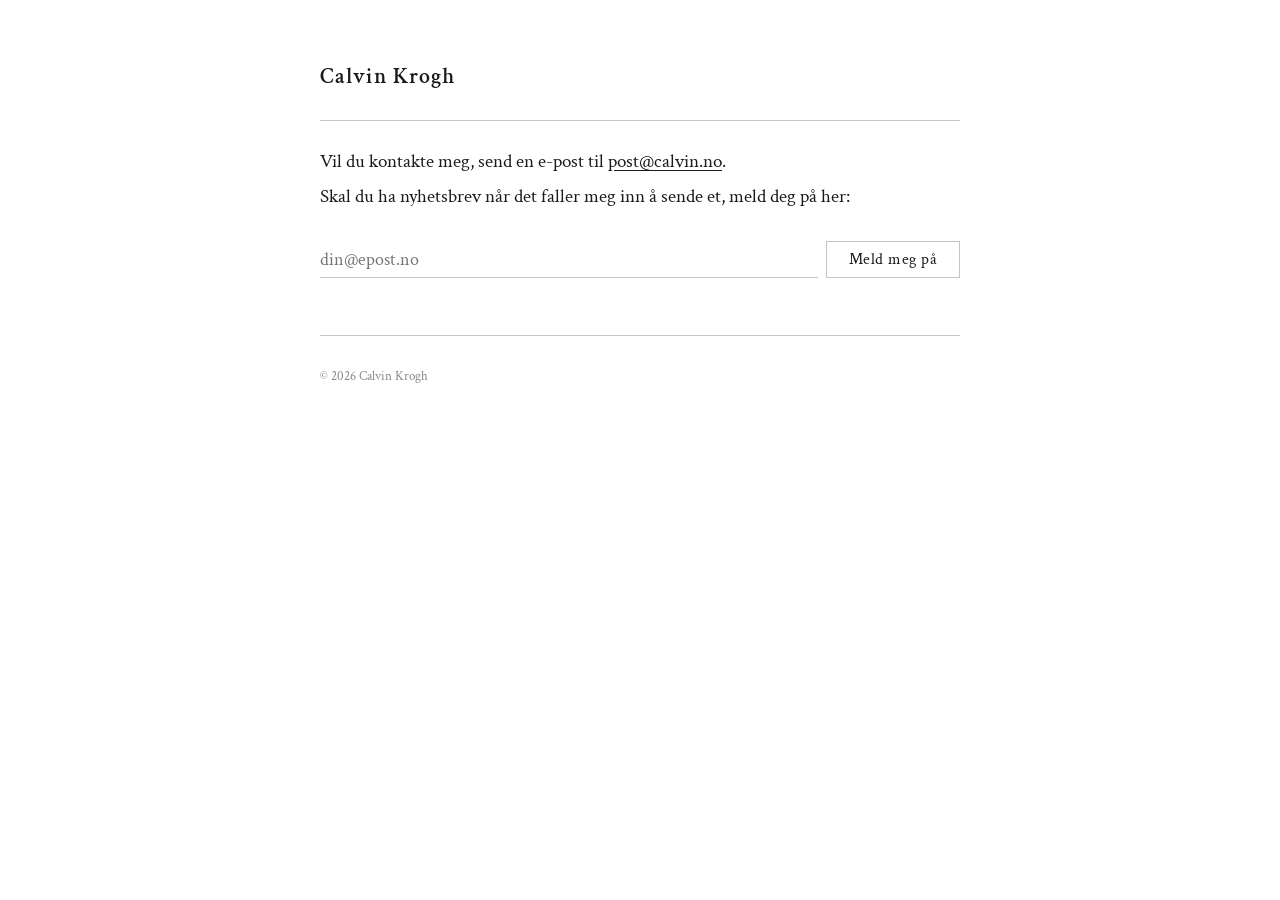
<file: index.html>
<!DOCTYPE html>
<html lang="no">
<head>
  <meta charset="UTF-8">
  <meta name="viewport" content="width=device-width, initial-scale=1.0">
  <title>Calvin Krogh</title>
  <meta name="description" content="Min nettside. Kontakt meg eller meld deg på nyhetsbrev.">
  <link rel="stylesheet" href="style.css">
  <link rel="icon" href="favicon.ico" sizes="any">
  <link rel="icon" href="favicon.svg" type="image/svg+xml">
  <link rel="apple-touch-icon" href="apple-touch-icon.png">
  <link rel="manifest" href="site.webmanifest">
</head>
<body>
  <div class="wrap">

    <header>
      <a href="/" class="site-name">Calvin Krogh</a>
    </header>

    <section>
      <p>Vil du kontakte meg, send en e-post til <a href="mailto:post@calvin.no">post@calvin.no</a>.</p>
    </section>

    <section class="newsletter">
      <p>Skal du ha nyhetsbrev når det faller meg inn å sende et, meld deg på her:</p>
      <form action="https://buttondown.com/api/emails/embed-subscribe/calvinkrogh" method="post">
        <div class="newsletter-row">
          <input type="email" name="email" id="bd-email" placeholder="din@epost.no">
          <button type="submit">Meld meg på</button>
        </div>
      </form>
      <p class="status" id="nl-status"></p>
    </section>

    <footer>
      <p>© <span id="year"></span> Calvin Krogh</p>
    </footer>

  </div>

  <script>
    document.getElementById('year').textContent = new Date().getFullYear();
  </script>

</body>
</html>
</file>
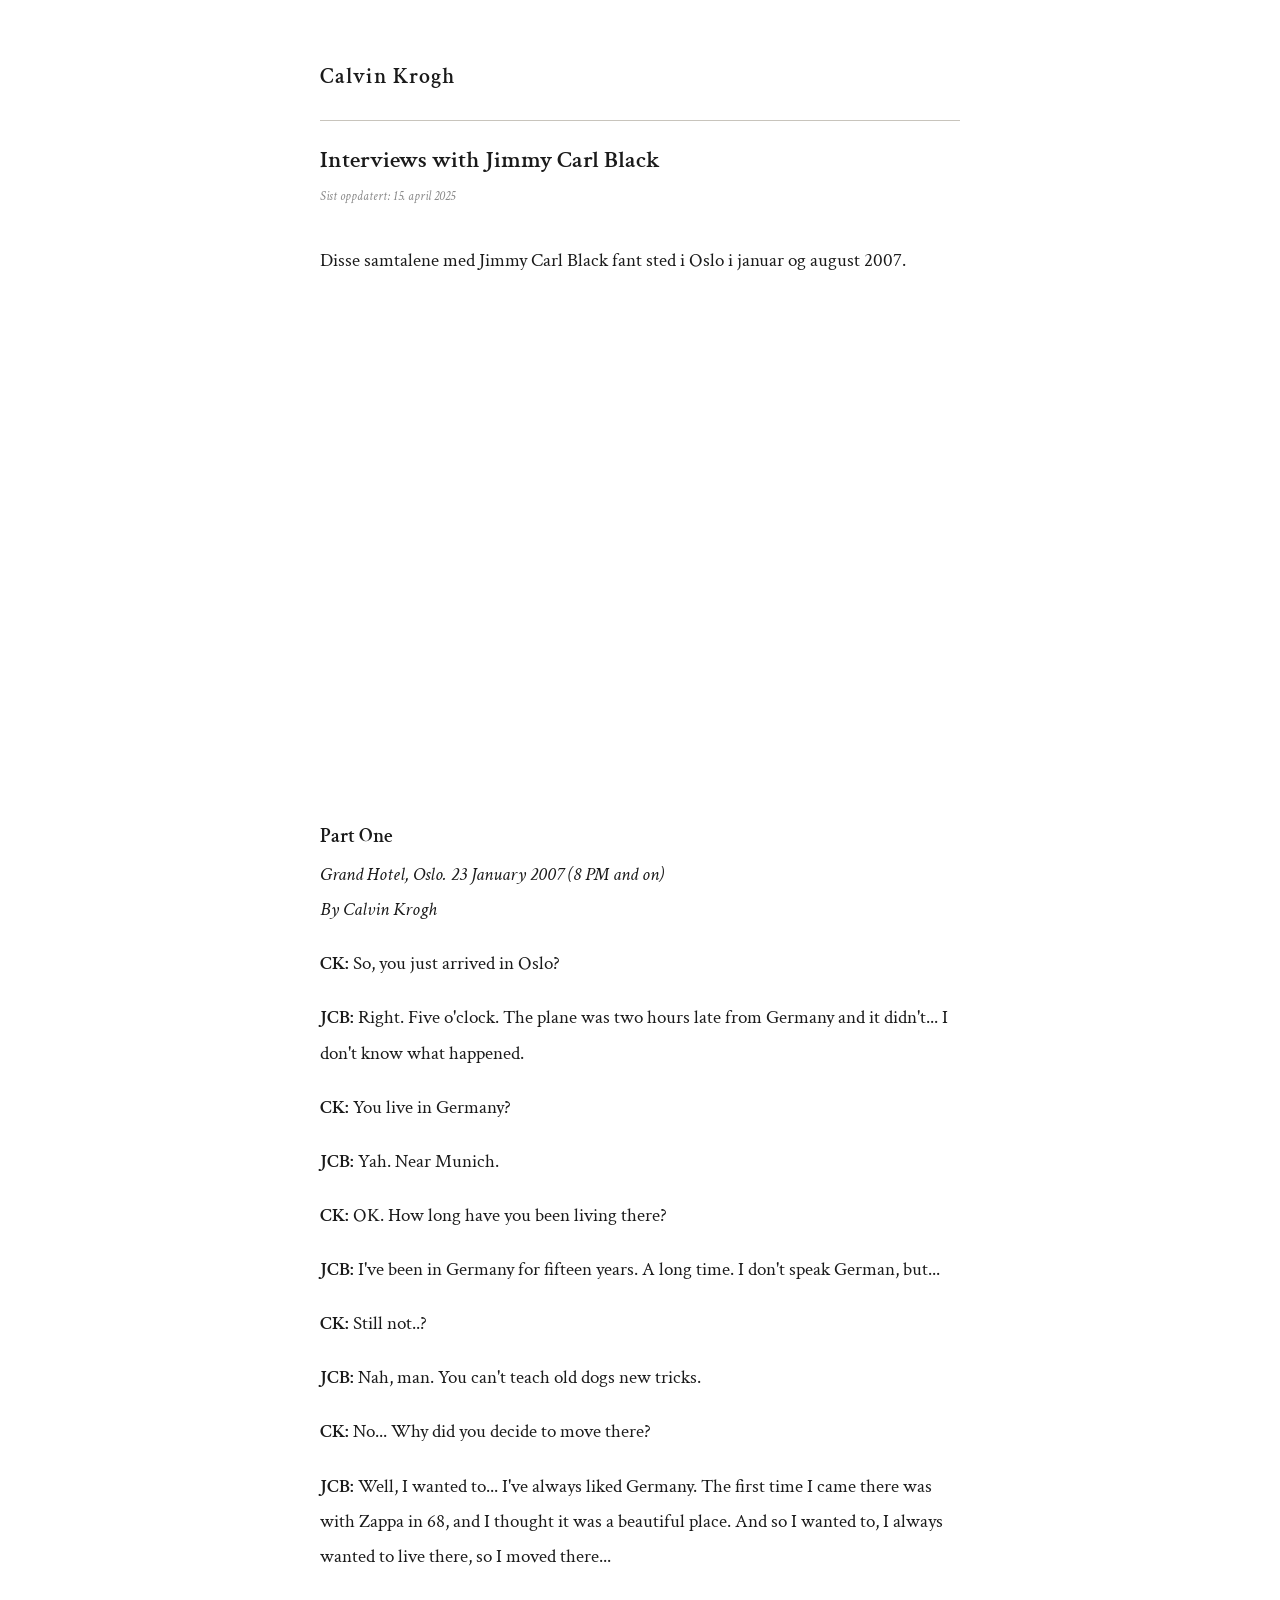
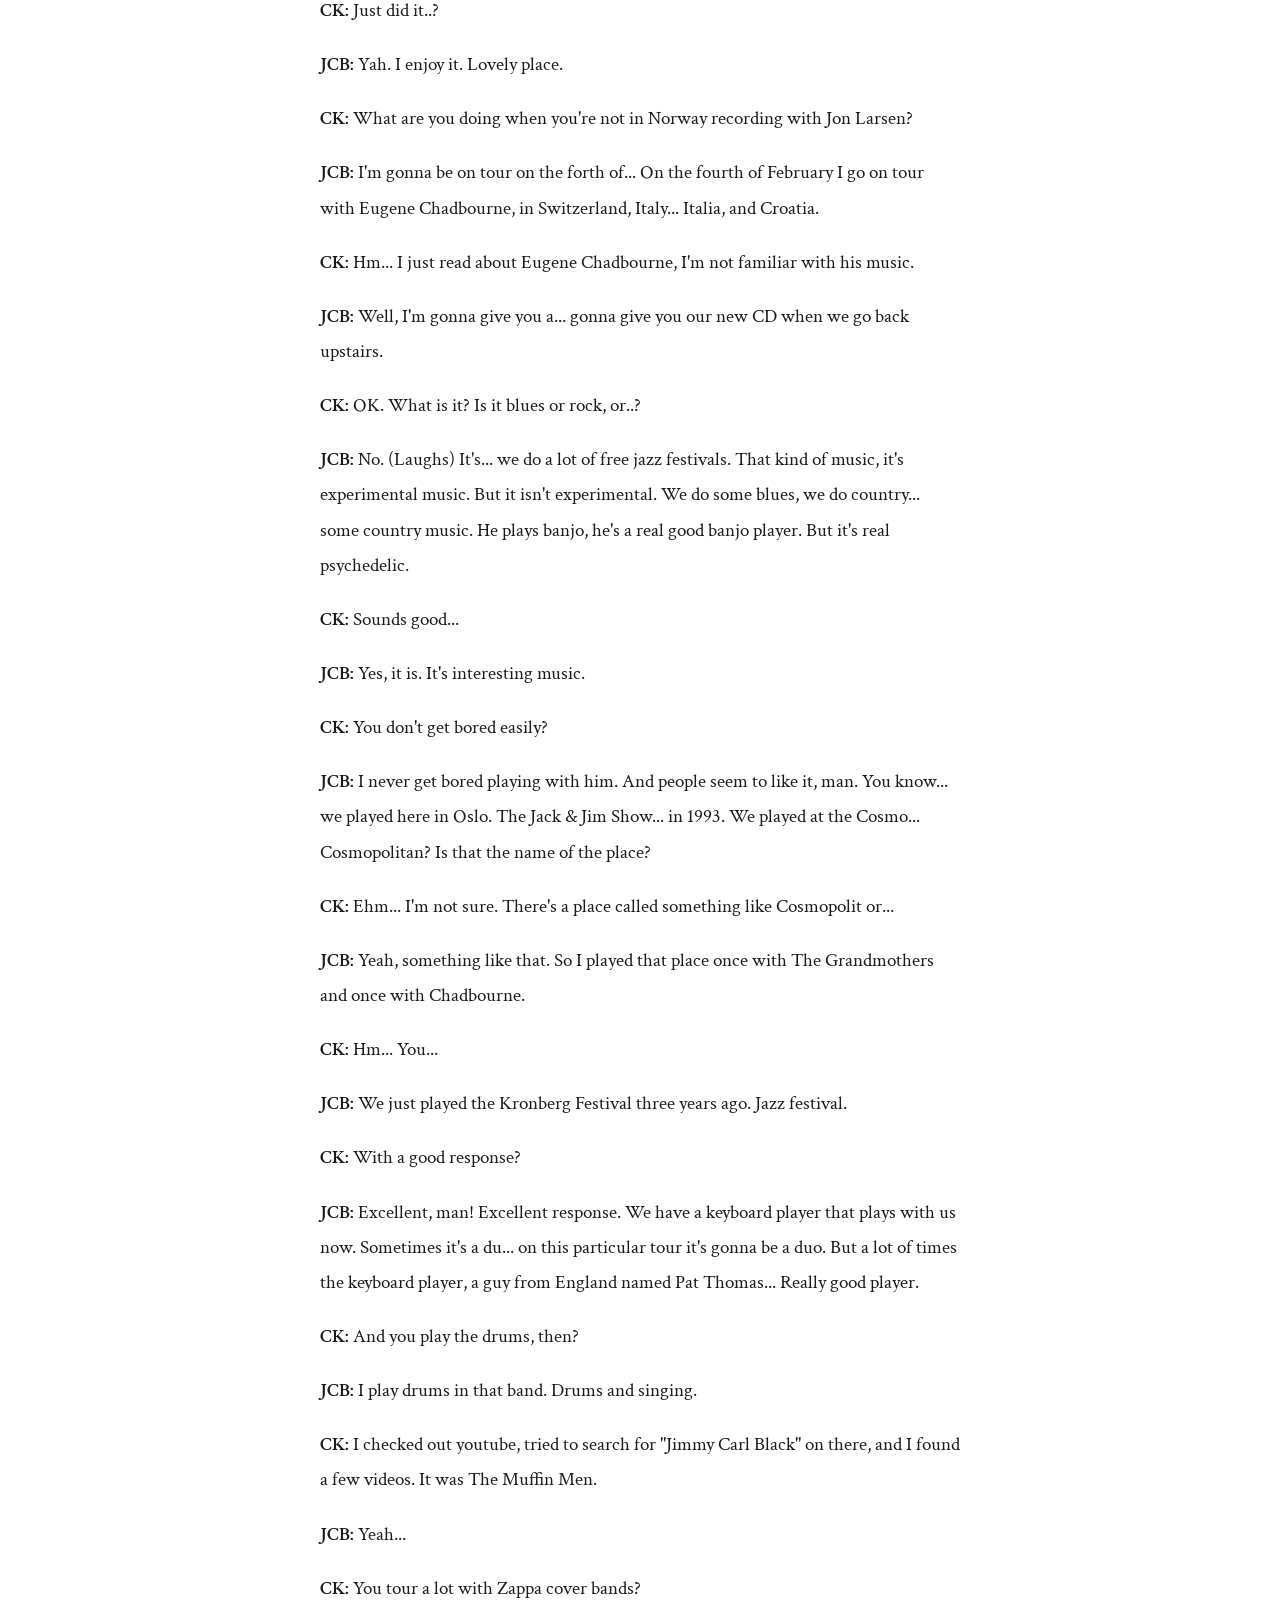
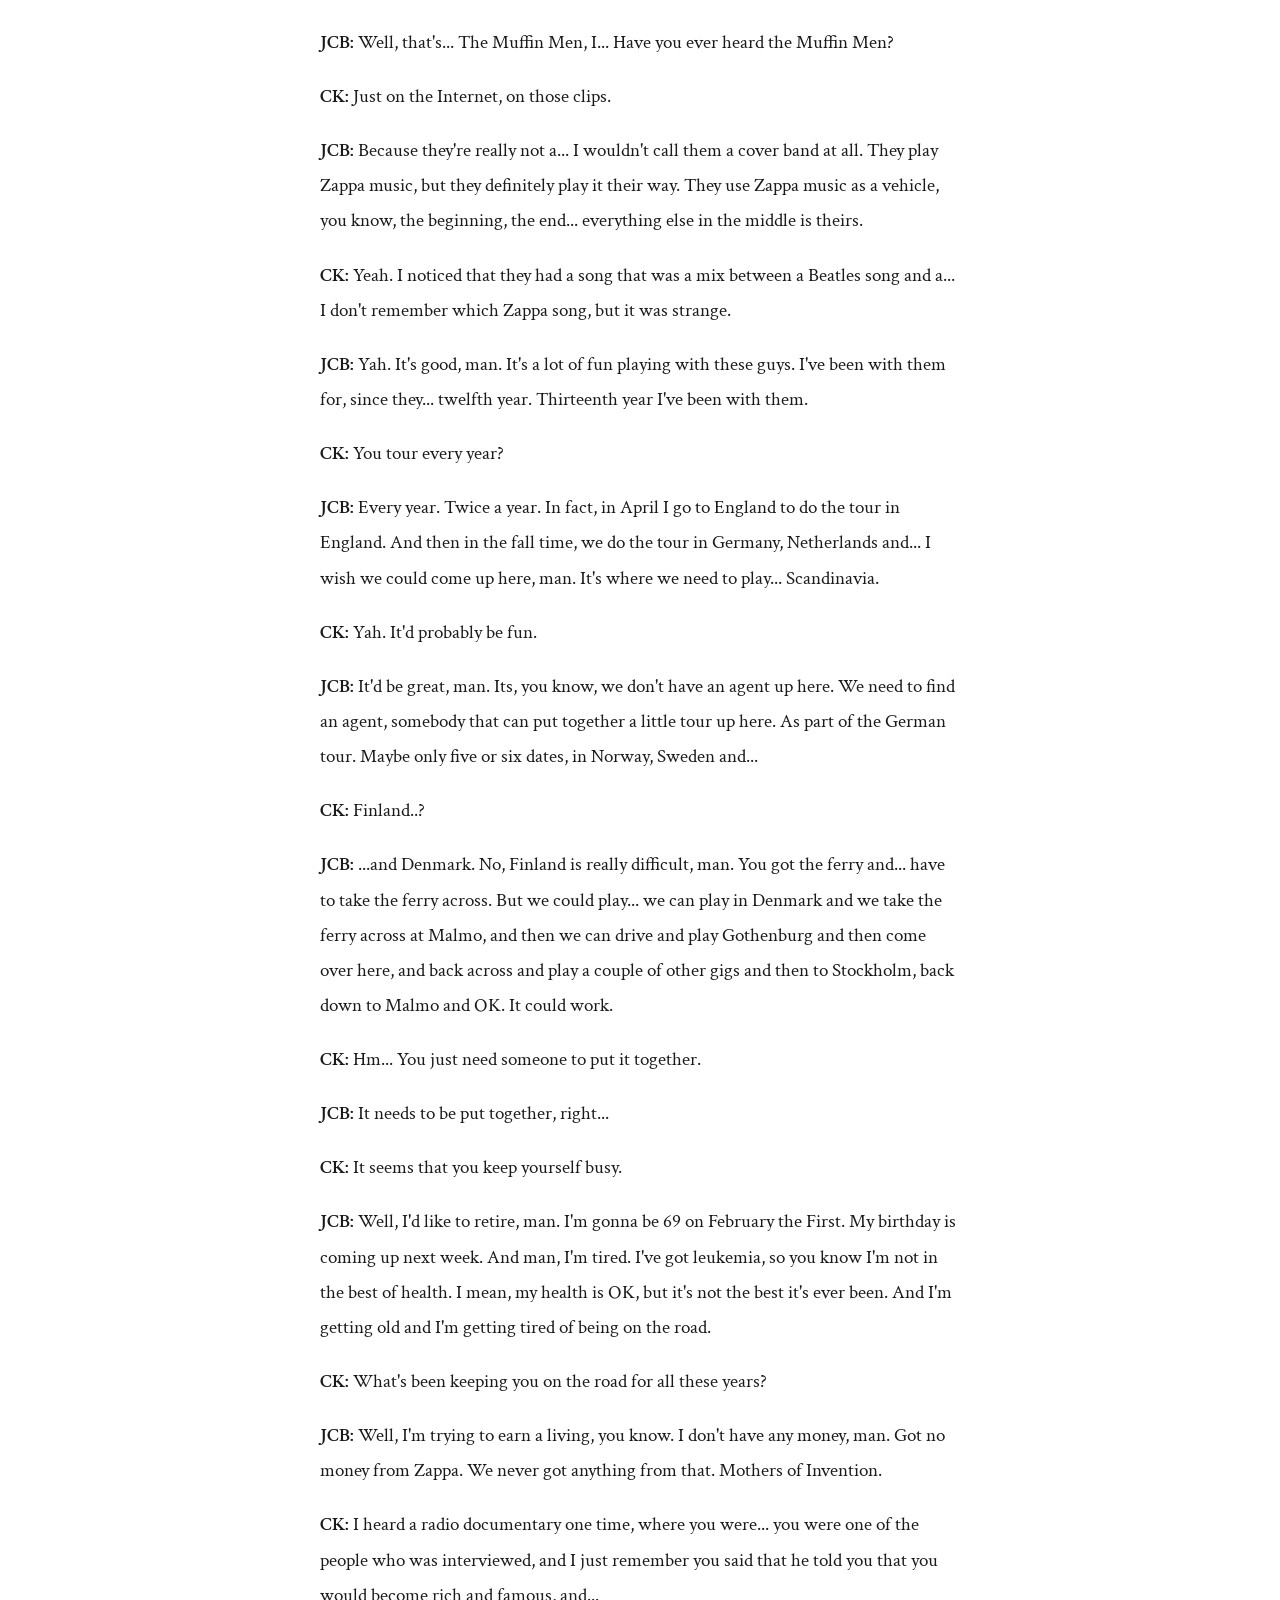
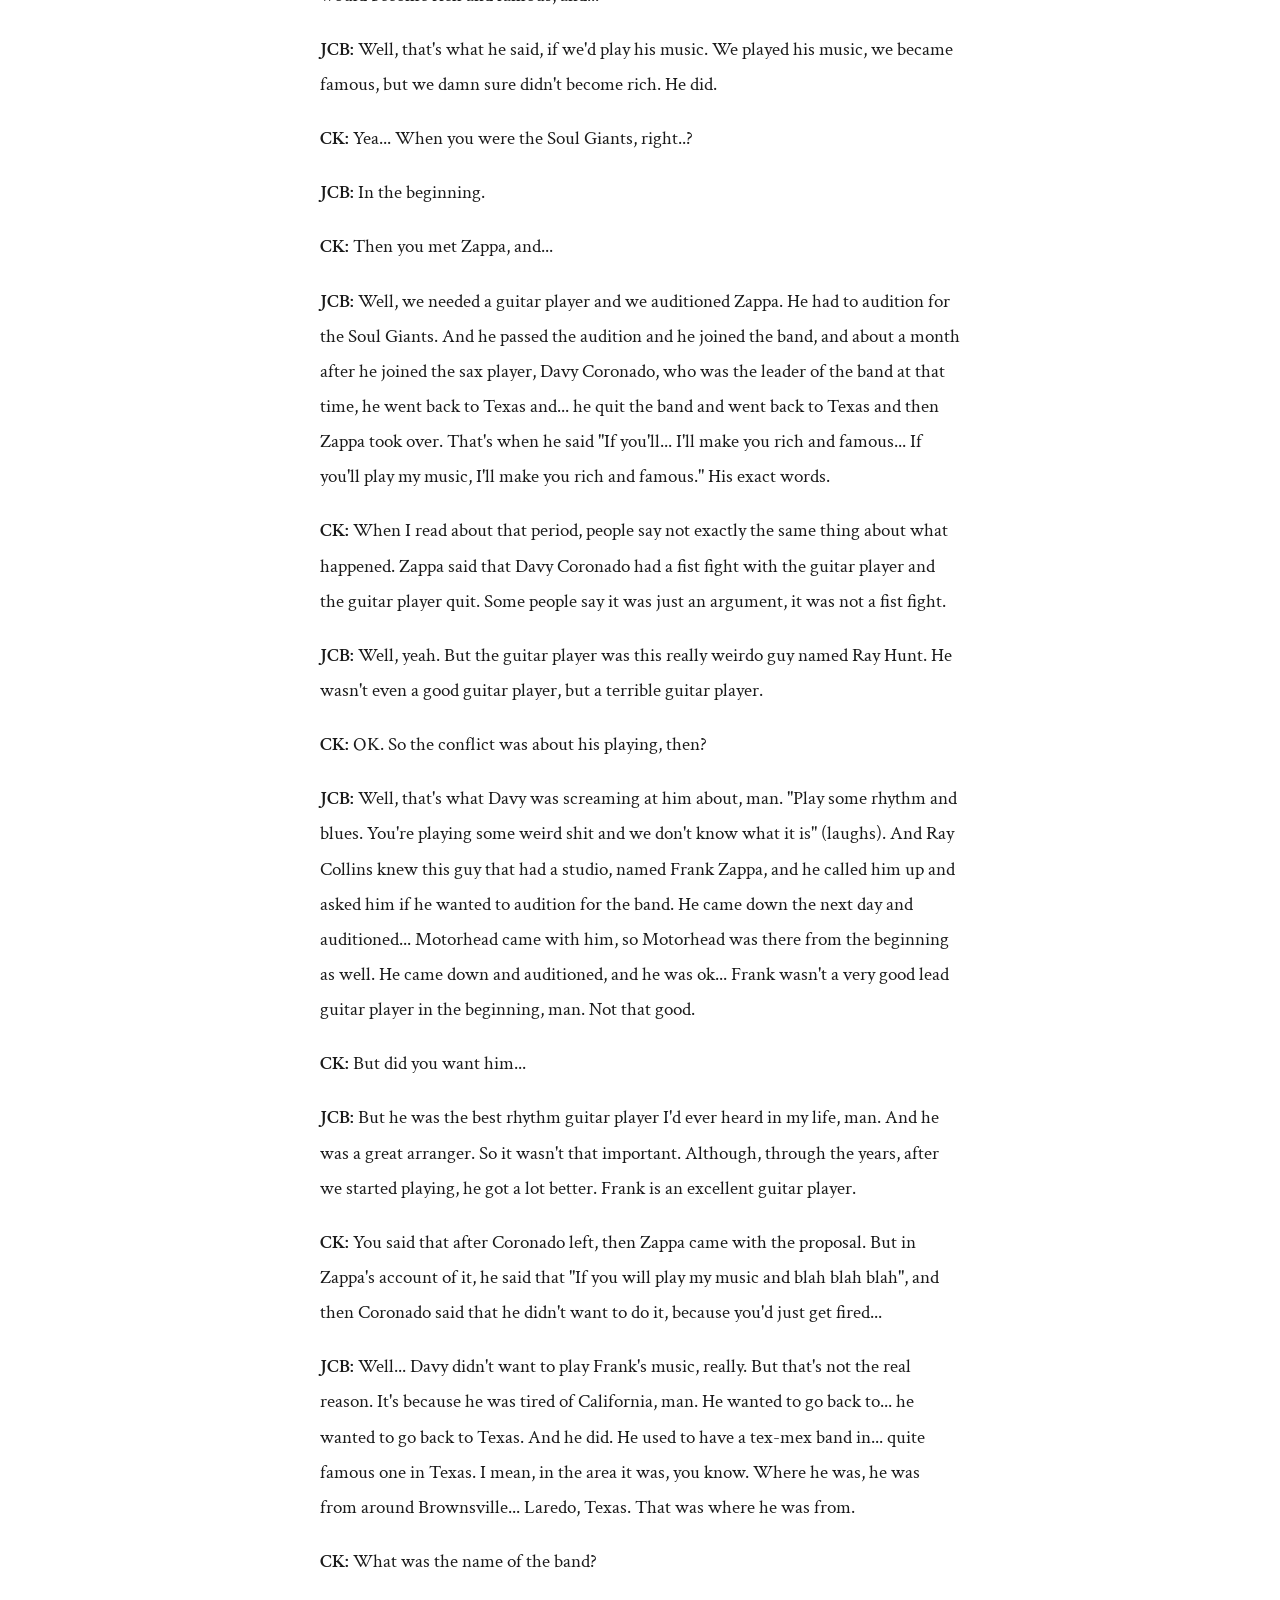
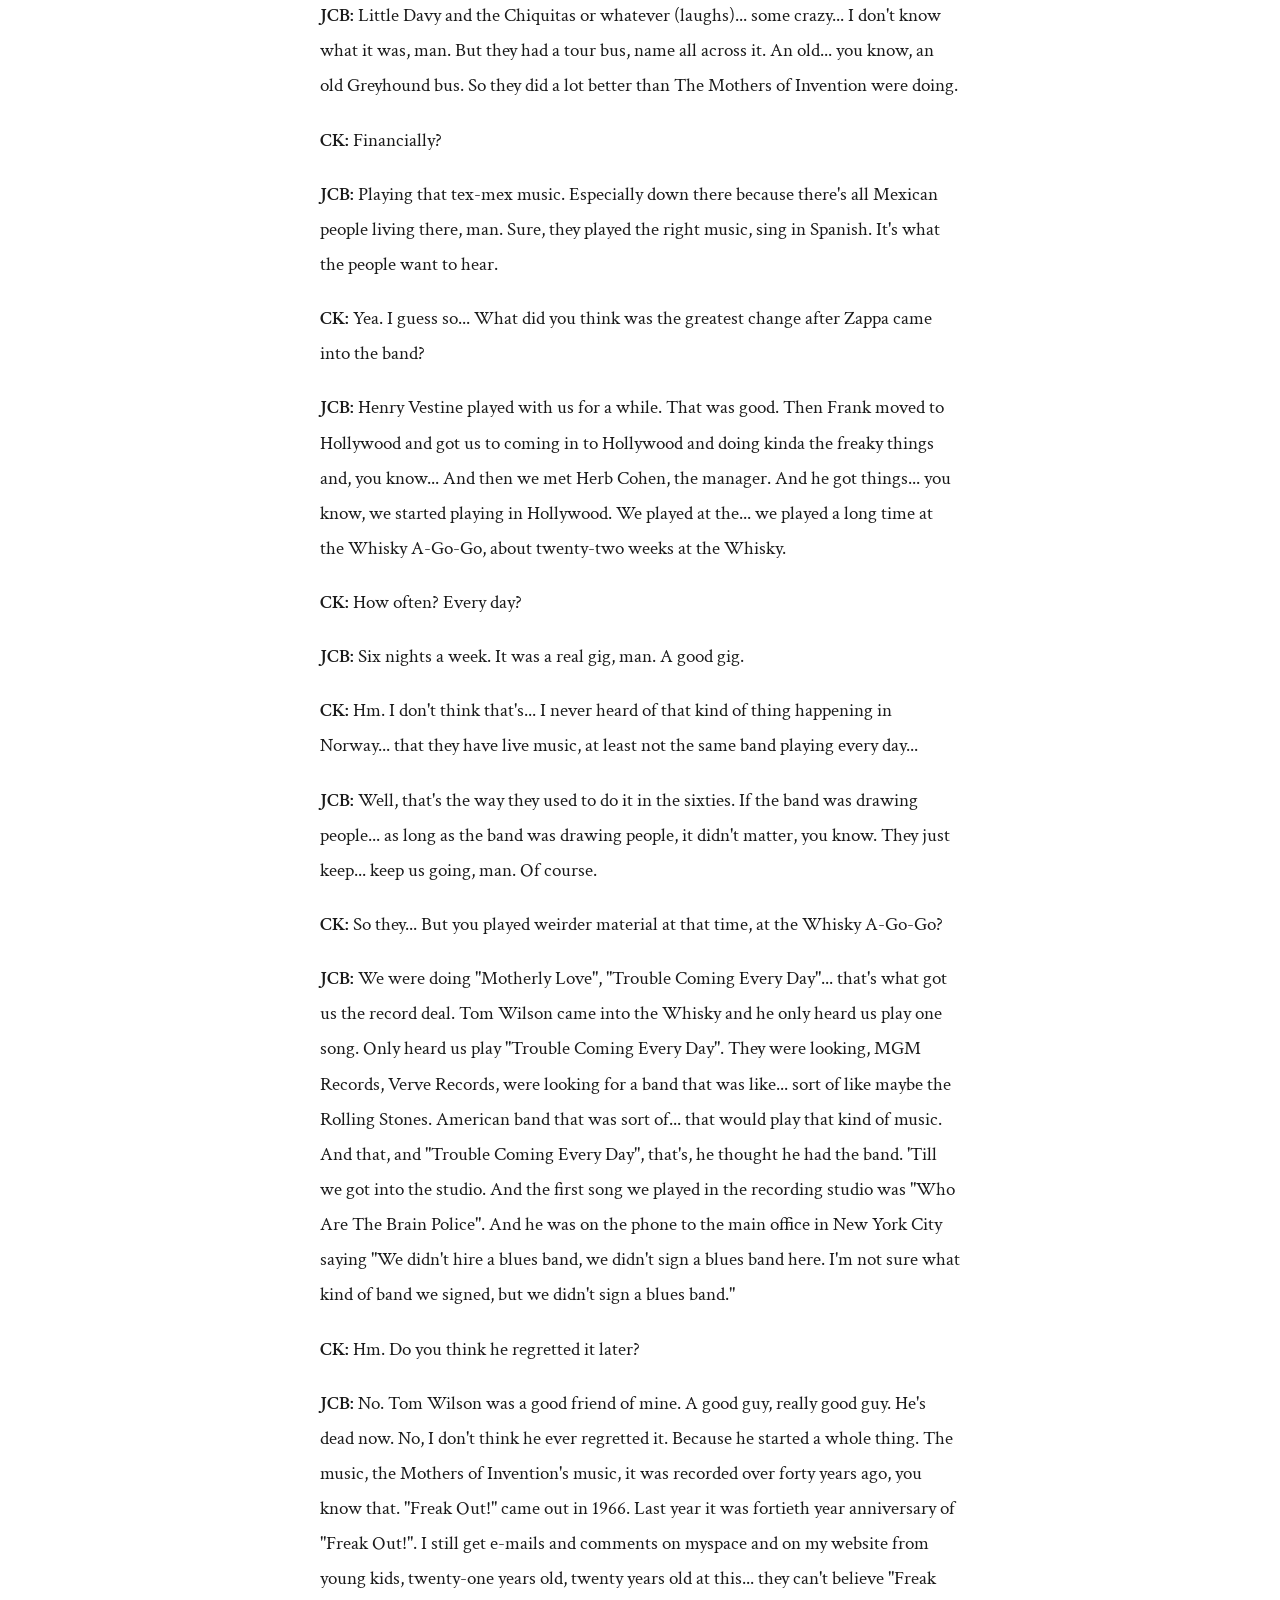
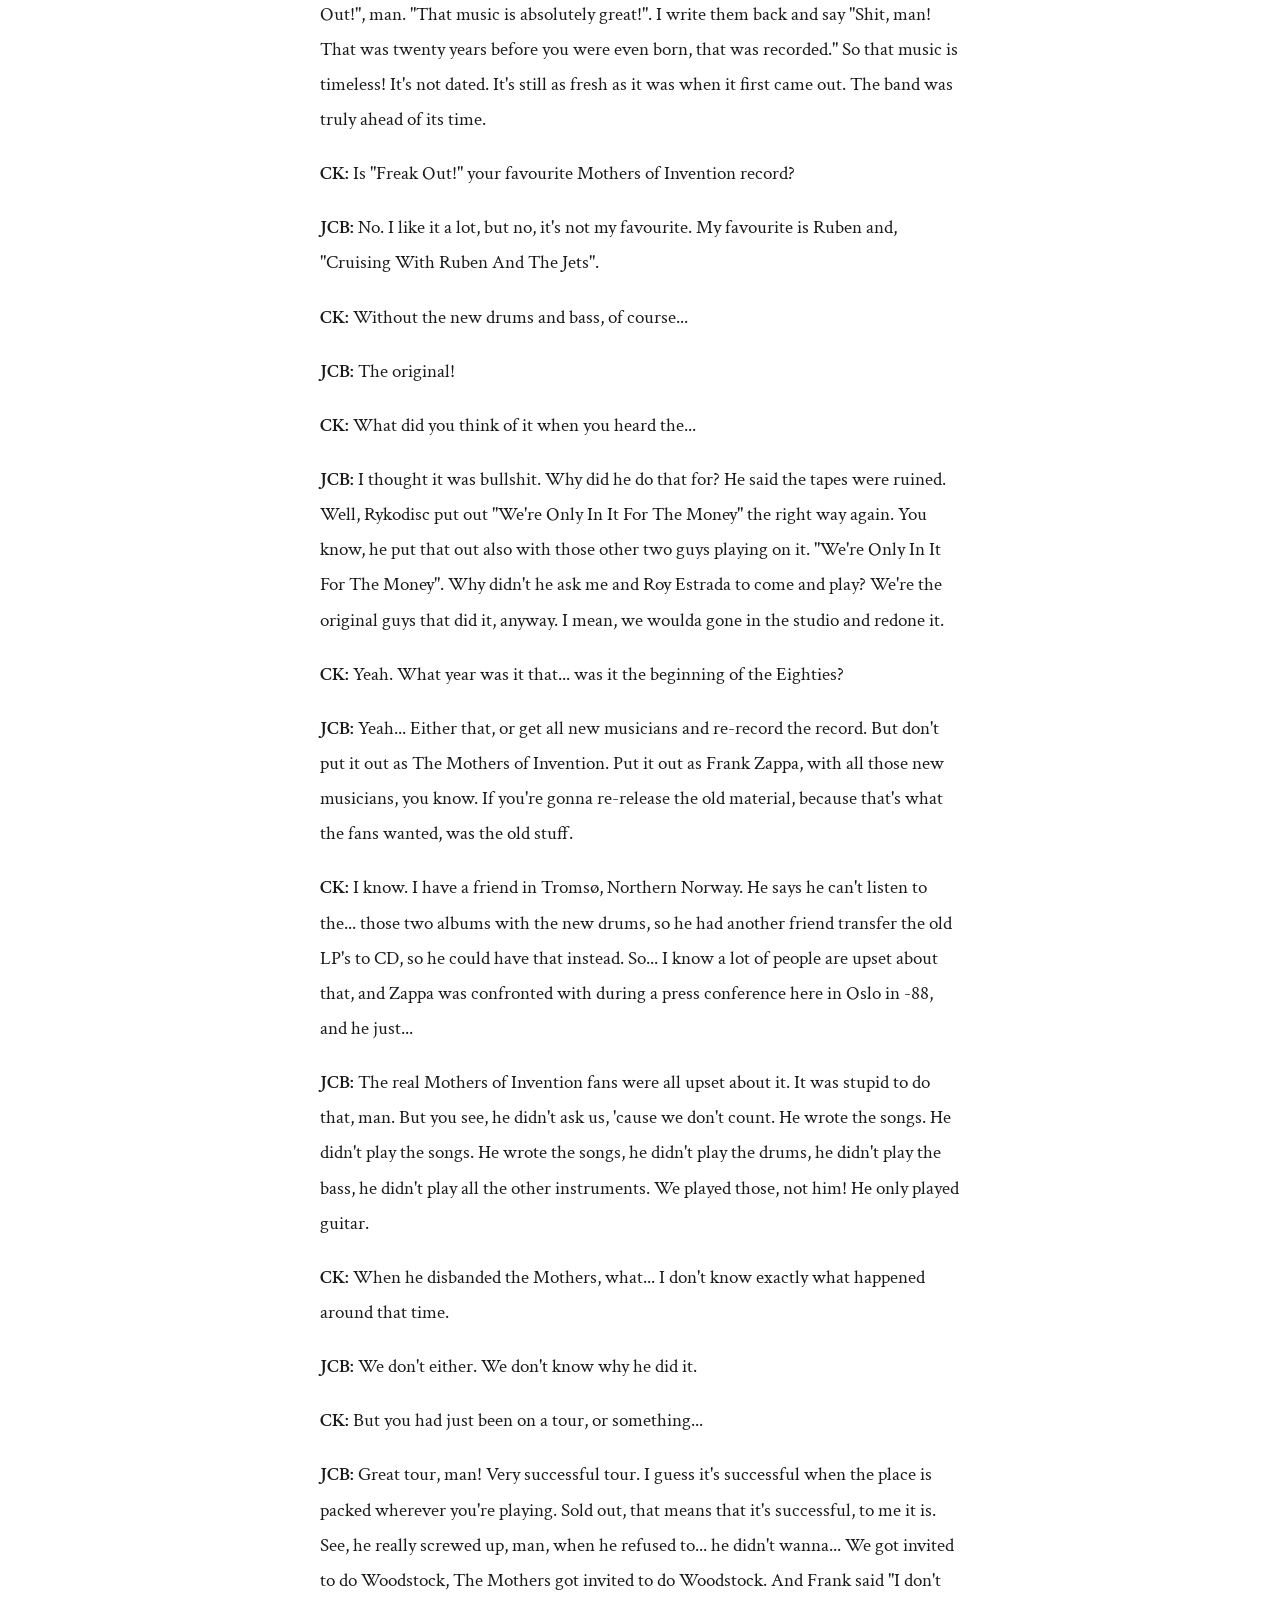
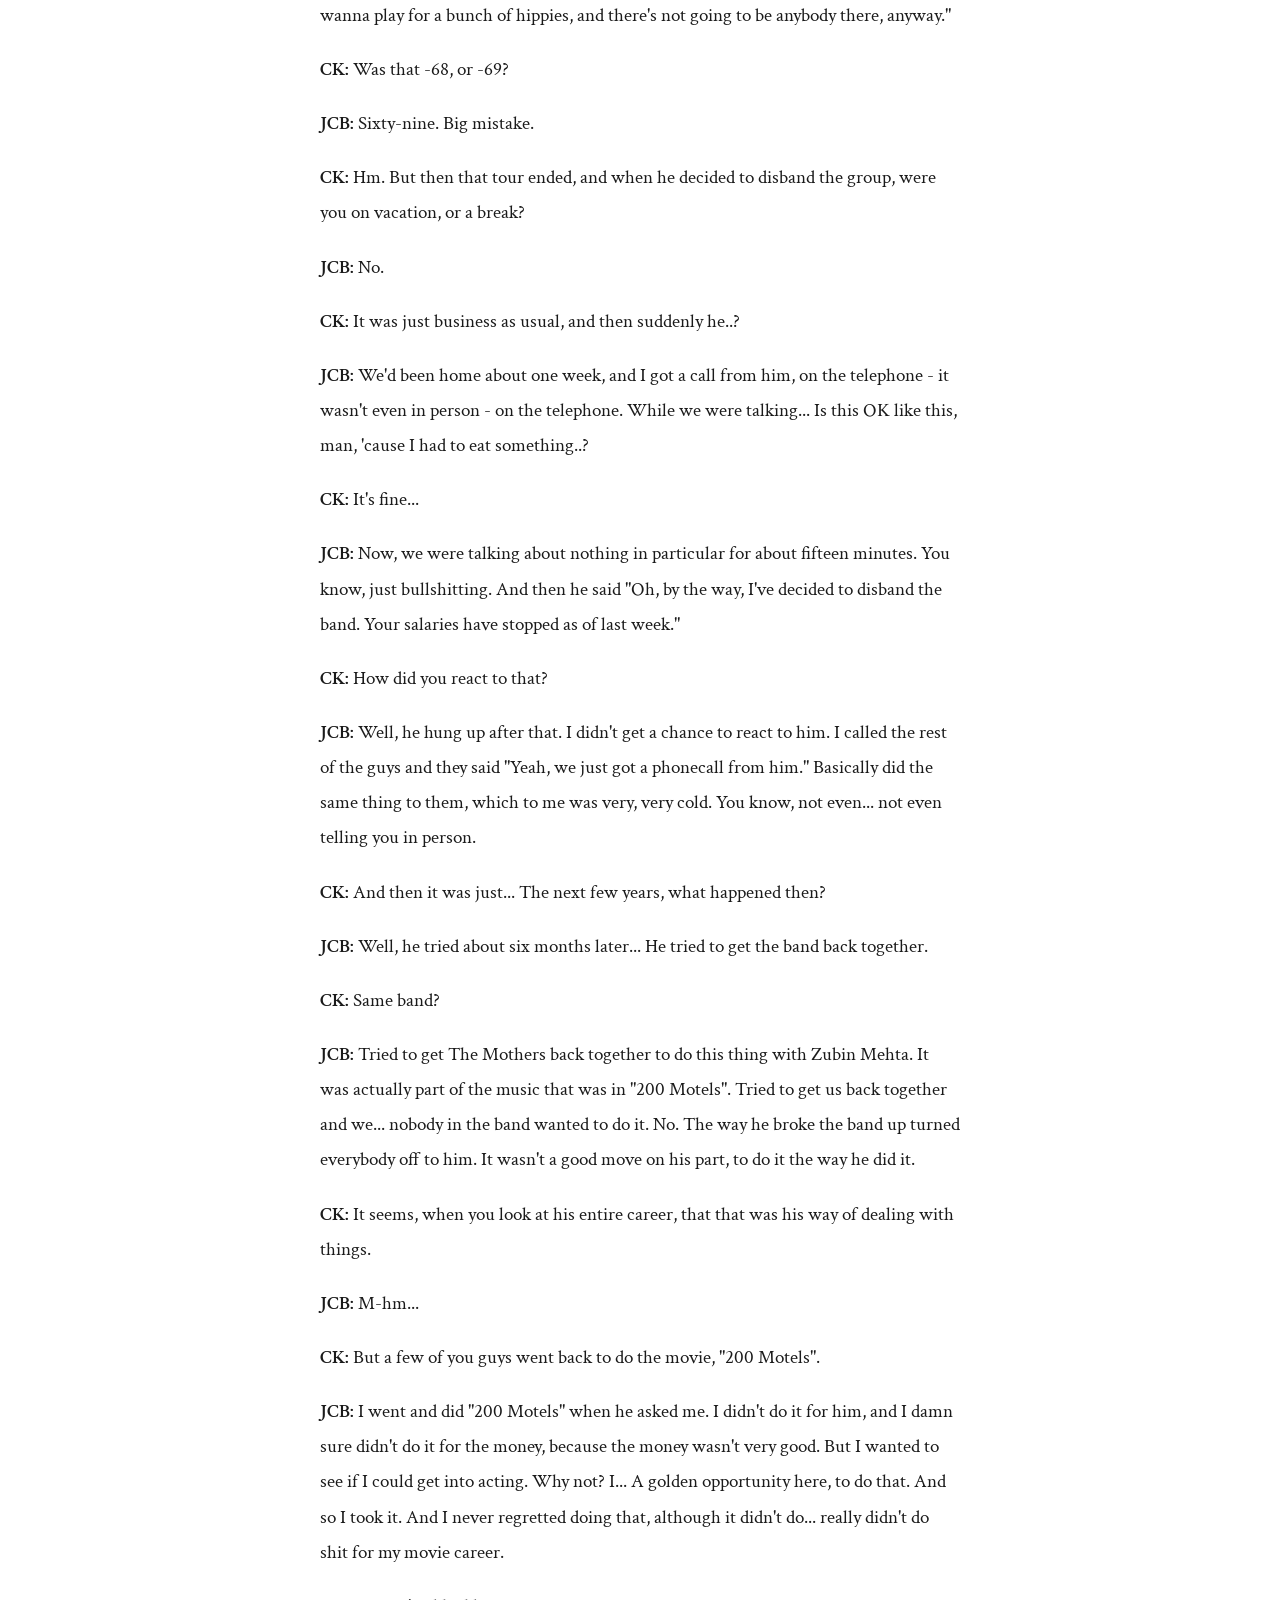
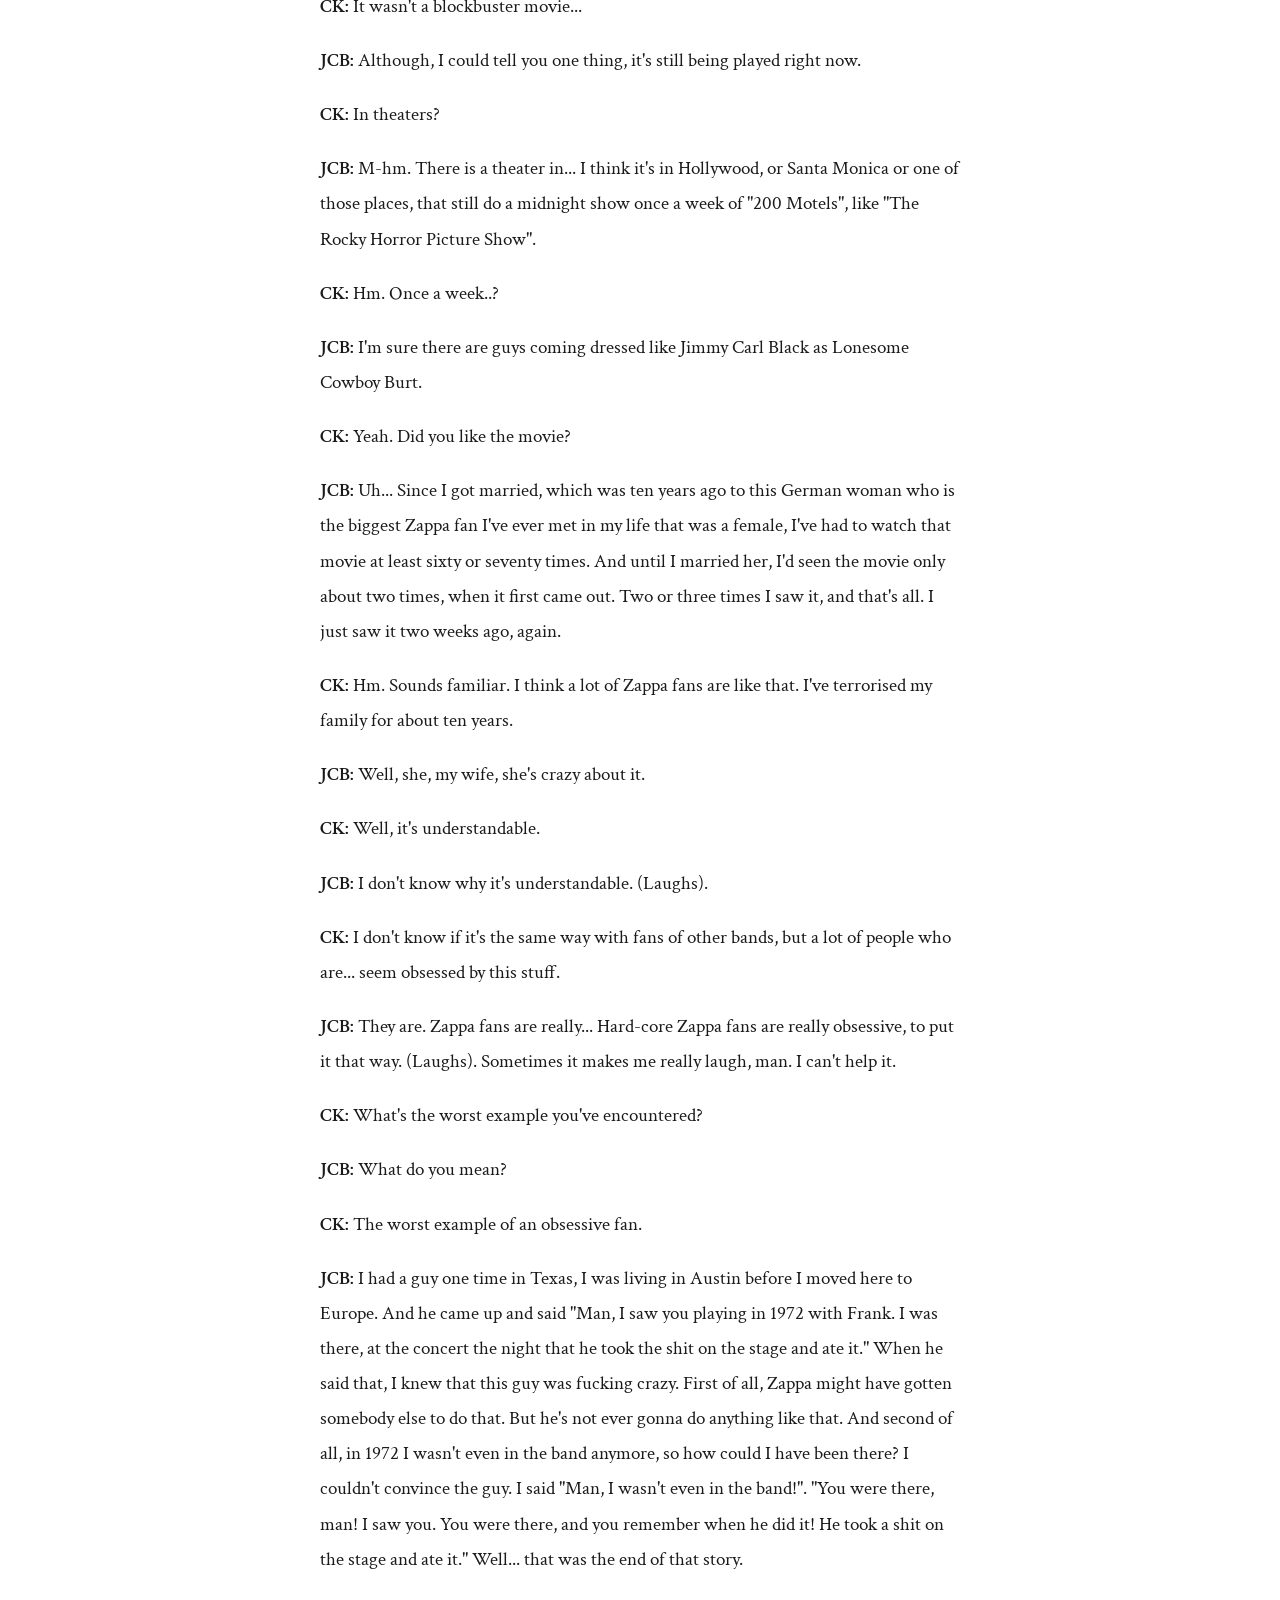
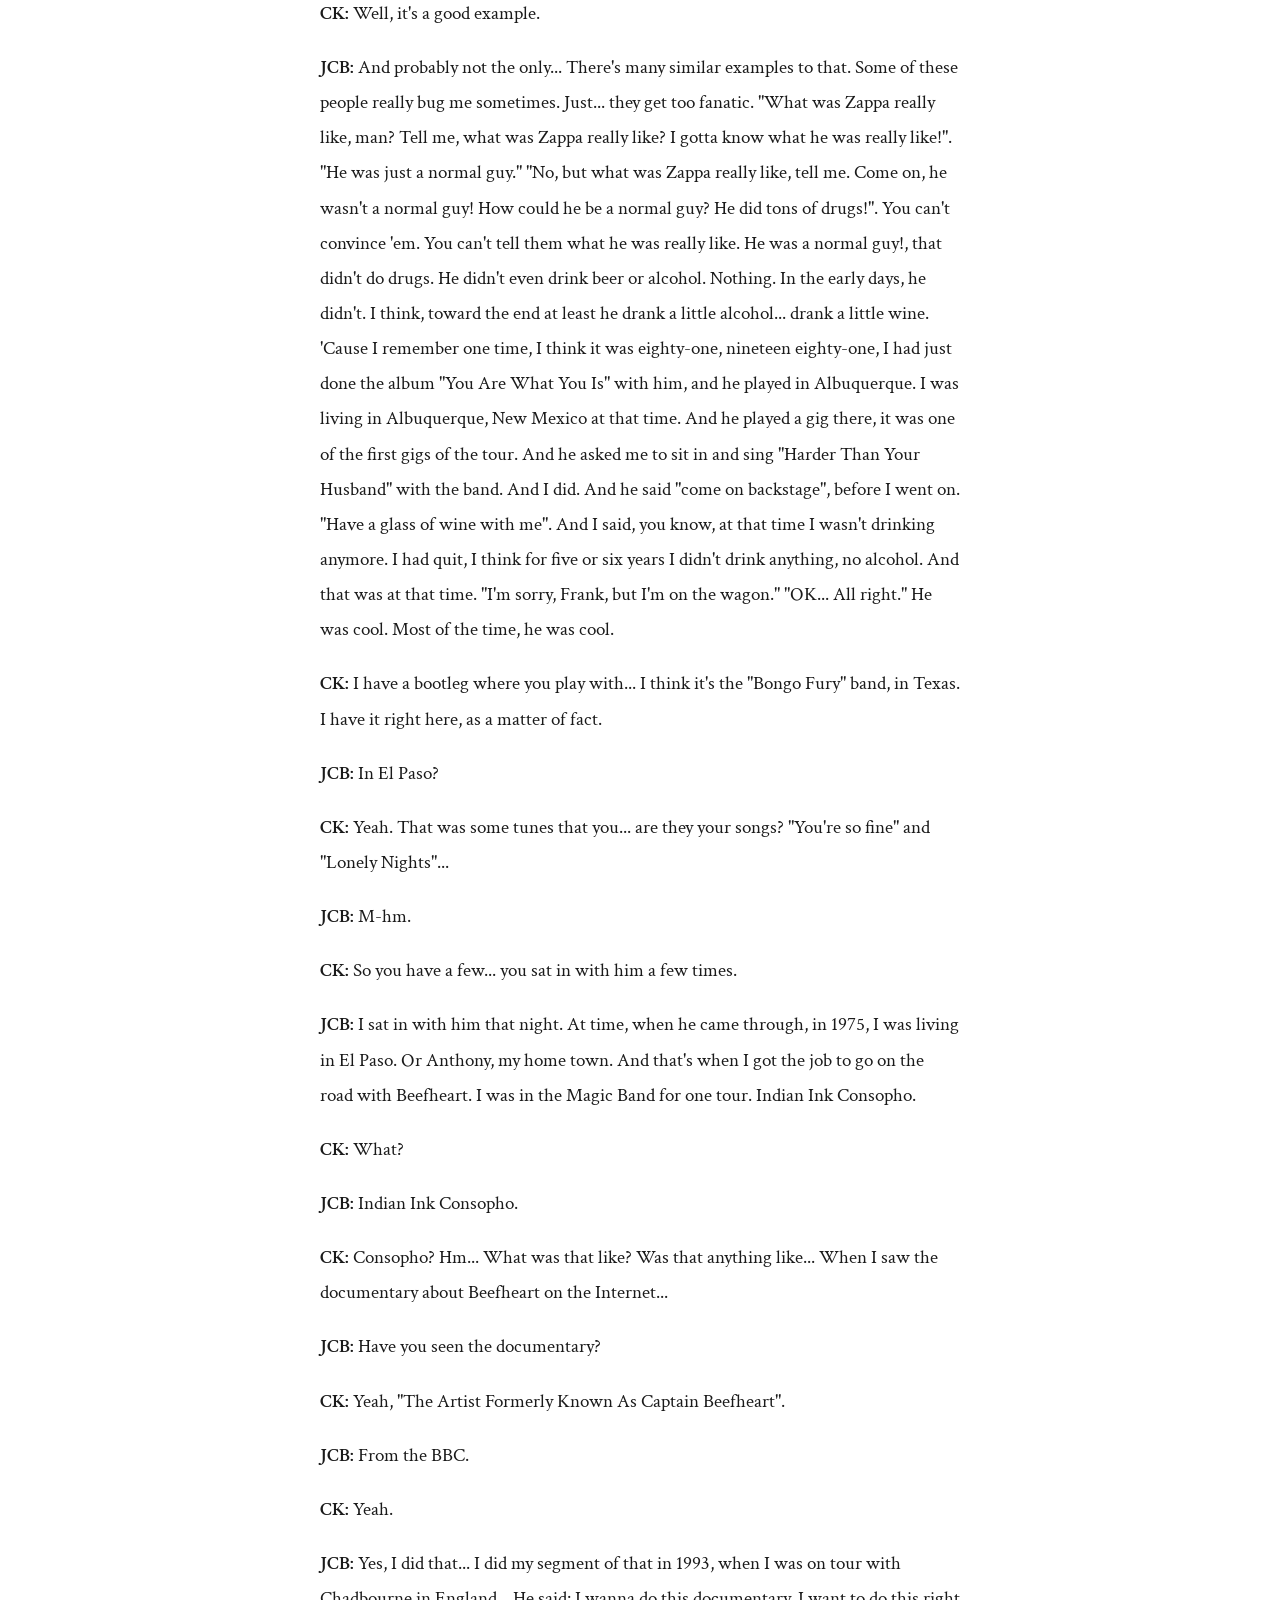
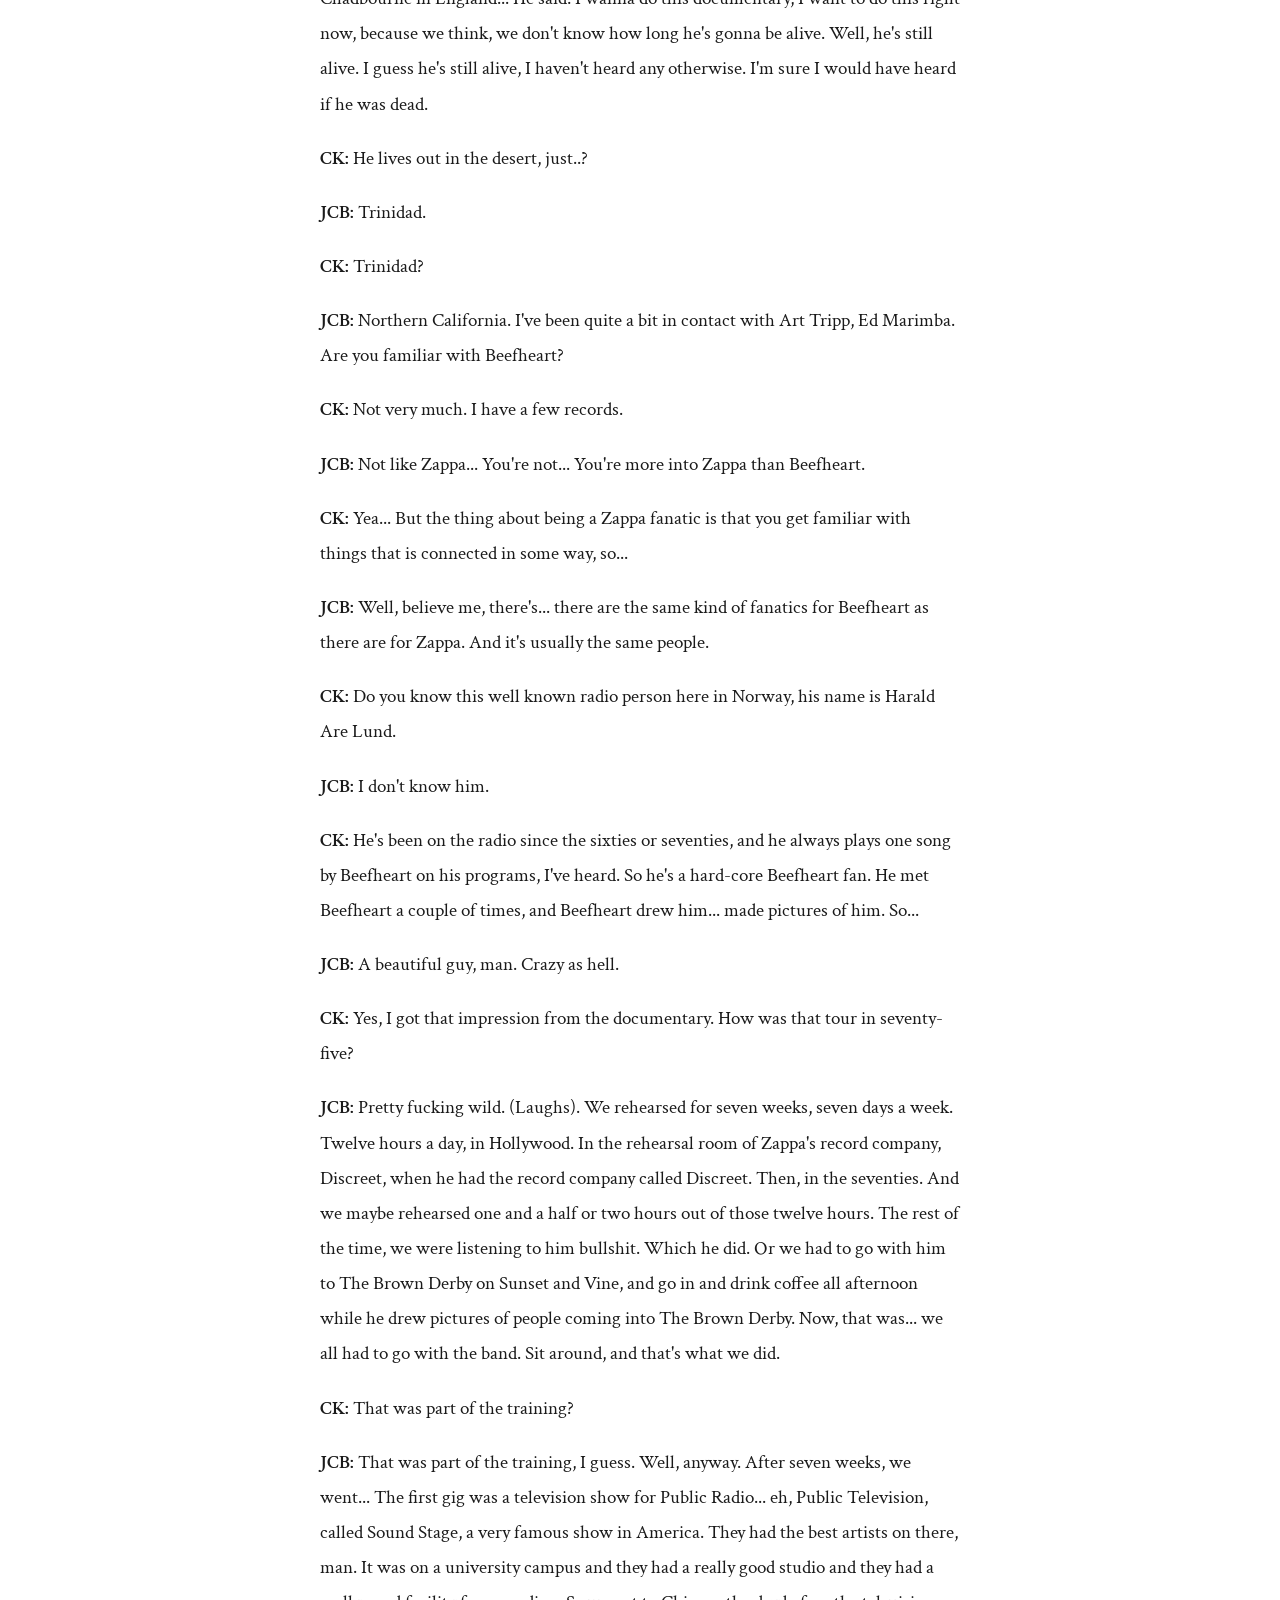
<file: jimmy-carl-black-interviews.html>
<!DOCTYPE html>
<html lang="no">
<head>
  <meta charset="UTF-8">
  <meta name="viewport" content="width=device-width, initial-scale=1.0">
  <title>Interviews with Jimmy Carl Black – Calvin Krogh</title>
  <meta name="description" content="Disse samtalene med Jimmy Carl Black fant sted i Oslo i januar og august 2007.">
  <link rel="stylesheet" href="style.css">
  <link rel="icon" href="favicon.ico" sizes="any">
  <link rel="icon" href="favicon.svg" type="image/svg+xml">
  <link rel="apple-touch-icon" href="apple-touch-icon.png">
  <link rel="manifest" href="site.webmanifest">
  <style>
    .interview p { margin-bottom: 1rem; }
    .interview .speaker { font-weight: 600; }
  </style>
</head>
<body>
  <div class="wrap">

    <header>
      <a href="/" class="site-name">Calvin Krogh</a>
    </header>

    <article>
      <h1>Interviews with Jimmy Carl Black</h1>
      <p class="article-date">Sist oppdatert: 15. april 2025</p>

      <p>Disse samtalene med Jimmy Carl Black fant sted i Oslo i januar og august 2007.</p>

      <div class="video-wrap" style="padding-bottom: 0; height: 450px; margin-bottom: 3rem;">
        <iframe width="100%" height="450" scrolling="no" frameborder="no" allow="autoplay" src="https://w.soundcloud.com/player/?url=https%3A//api.soundcloud.com/playlists/soundcloud%253Aplaylists%253A2198319&color=%231a1a1a&auto_play=false&hide_related=false&show_comments=true&show_user=true&show_reposts=false&show_teaser=true"></iframe>
      </div>

      <div class="interview">

        <h2>Part One</h2>
        <p><em>Grand Hotel, Oslo. 23 January 2007 (8 PM and on)<br>By Calvin Krogh</em></p>

        <p><span class="speaker">CK:</span> So, you just arrived in Oslo?</p>
        <p><span class="speaker">JCB:</span> Right. Five o'clock. The plane was two hours late from Germany and it didn't... I don't know what happened.</p>
        <p><span class="speaker">CK:</span> You live in Germany?</p>
        <p><span class="speaker">JCB:</span> Yah. Near Munich.</p>
        <p><span class="speaker">CK:</span> OK. How long have you been living there?</p>
        <p><span class="speaker">JCB:</span> I've been in Germany for fifteen years. A long time. I don't speak German, but...</p>
        <p><span class="speaker">CK:</span> Still not..?</p>
        <p><span class="speaker">JCB:</span> Nah, man. You can't teach old dogs new tricks.</p>
        <p><span class="speaker">CK:</span> No... Why did you decide to move there?</p>
        <p><span class="speaker">JCB:</span> Well, I wanted to... I've always liked Germany. The first time I came there was with Zappa in 68, and I thought it was a beautiful place. And so I wanted to, I always wanted to live there, so I moved there...</p>
        <p><span class="speaker">CK:</span> Just did it..?</p>
        <p><span class="speaker">JCB:</span> Yah. I enjoy it. Lovely place.</p>
        <p><span class="speaker">CK:</span> What are you doing when you're not in Norway recording with Jon Larsen?</p>
        <p><span class="speaker">JCB:</span> I'm gonna be on tour on the forth of... On the fourth of February I go on tour with Eugene Chadbourne, in Switzerland, Italy... Italia, and Croatia.</p>
        <p><span class="speaker">CK:</span> Hm... I just read about Eugene Chadbourne, I'm not familiar with his music.</p>
        <p><span class="speaker">JCB:</span> Well, I'm gonna give you a... gonna give you our new CD when we go back upstairs.</p>
        <p><span class="speaker">CK:</span> OK. What is it? Is it blues or rock, or..?</p>
        <p><span class="speaker">JCB:</span> No. (Laughs) It's... we do a lot of free jazz festivals. That kind of music, it's experimental music. But it isn't experimental. We do some blues, we do country... some country music. He plays banjo, he's a real good banjo player. But it's real psychedelic.</p>
        <p><span class="speaker">CK:</span> Sounds good...</p>
        <p><span class="speaker">JCB:</span> Yes, it is. It's interesting music.</p>
        <p><span class="speaker">CK:</span> You don't get bored easily?</p>
        <p><span class="speaker">JCB:</span> I never get bored playing with him. And people seem to like it, man. You know... we played here in Oslo. The Jack &amp; Jim Show... in 1993. We played at the Cosmo... Cosmopolitan? Is that the name of the place?</p>
        <p><span class="speaker">CK:</span> Ehm... I'm not sure. There's a place called something like Cosmopolit or...</p>
        <p><span class="speaker">JCB:</span> Yeah, something like that. So I played that place once with The Grandmothers and once with Chadbourne.</p>
        <p><span class="speaker">CK:</span> Hm... You...</p>
        <p><span class="speaker">JCB:</span> We just played the Kronberg Festival three years ago. Jazz festival.</p>
        <p><span class="speaker">CK:</span> With a good response?</p>
        <p><span class="speaker">JCB:</span> Excellent, man! Excellent response. We have a keyboard player that plays with us now. Sometimes it's a du... on this particular tour it's gonna be a duo. But a lot of times the keyboard player, a guy from England named Pat Thomas... Really good player.</p>
        <p><span class="speaker">CK:</span> And you play the drums, then?</p>
        <p><span class="speaker">JCB:</span> I play drums in that band. Drums and singing.</p>
        <p><span class="speaker">CK:</span> I checked out youtube, tried to search for "Jimmy Carl Black" on there, and I found a few videos. It was The Muffin Men.</p>
        <p><span class="speaker">JCB:</span> Yeah...</p>
        <p><span class="speaker">CK:</span> You tour a lot with Zappa cover bands?</p>
        <p><span class="speaker">JCB:</span> Well, that's... The Muffin Men, I... Have you ever heard the Muffin Men?</p>
        <p><span class="speaker">CK:</span> Just on the Internet, on those clips.</p>
        <p><span class="speaker">JCB:</span> Because they're really not a... I wouldn't call them a cover band at all. They play Zappa music, but they definitely play it their way. They use Zappa music as a vehicle, you know, the beginning, the end... everything else in the middle is theirs.</p>
        <p><span class="speaker">CK:</span> Yeah. I noticed that they had a song that was a mix between a Beatles song and a... I don't remember which Zappa song, but it was strange.</p>
        <p><span class="speaker">JCB:</span> Yah. It's good, man. It's a lot of fun playing with these guys. I've been with them for, since they... twelfth year. Thirteenth year I've been with them.</p>
        <p><span class="speaker">CK:</span> You tour every year?</p>
        <p><span class="speaker">JCB:</span> Every year. Twice a year. In fact, in April I go to England to do the tour in England. And then in the fall time, we do the tour in Germany, Netherlands and... I wish we could come up here, man. It's where we need to play... Scandinavia.</p>
        <p><span class="speaker">CK:</span> Yah. It'd probably be fun.</p>
        <p><span class="speaker">JCB:</span> It'd be great, man. Its, you know, we don't have an agent up here. We need to find an agent, somebody that can put together a little tour up here. As part of the German tour. Maybe only five or six dates, in Norway, Sweden and...</p>
        <p><span class="speaker">CK:</span> Finland..?</p>
        <p><span class="speaker">JCB:</span> ...and Denmark. No, Finland is really difficult, man. You got the ferry and... have to take the ferry across. But we could play... we can play in Denmark and we take the ferry across at Malmo, and then we can drive and play Gothenburg and then come over here, and back across and play a couple of other gigs and then to Stockholm, back down to Malmo and OK. It could work.</p>
        <p><span class="speaker">CK:</span> Hm... You just need someone to put it together.</p>
        <p><span class="speaker">JCB:</span> It needs to be put together, right...</p>
        <p><span class="speaker">CK:</span> It seems that you keep yourself busy.</p>
        <p><span class="speaker">JCB:</span> Well, I'd like to retire, man. I'm gonna be 69 on February the First. My birthday is coming up next week. And man, I'm tired. I've got leukemia, so you know I'm not in the best of health. I mean, my health is OK, but it's not the best it's ever been. And I'm getting old and I'm getting tired of being on the road.</p>
        <p><span class="speaker">CK:</span> What's been keeping you on the road for all these years?</p>
        <p><span class="speaker">JCB:</span> Well, I'm trying to earn a living, you know. I don't have any money, man. Got no money from Zappa. We never got anything from that. Mothers of Invention.</p>
        <p><span class="speaker">CK:</span> I heard a radio documentary one time, where you were... you were one of the people who was interviewed, and I just remember you said that he told you that you would become rich and famous, and...</p>
        <p><span class="speaker">JCB:</span> Well, that's what he said, if we'd play his music. We played his music, we became famous, but we damn sure didn't become rich. He did.</p>
        <p><span class="speaker">CK:</span> Yea... When you were the Soul Giants, right..?</p>
        <p><span class="speaker">JCB:</span> In the beginning.</p>
        <p><span class="speaker">CK:</span> Then you met Zappa, and...</p>
        <p><span class="speaker">JCB:</span> Well, we needed a guitar player and we auditioned Zappa. He had to audition for the Soul Giants. And he passed the audition and he joined the band, and about a month after he joined the sax player, Davy Coronado, who was the leader of the band at that time, he went back to Texas and... he quit the band and went back to Texas and then Zappa took over. That's when he said "If you'll... I'll make you rich and famous... If you'll play my music, I'll make you rich and famous." His exact words.</p>
        <p><span class="speaker">CK:</span> When I read about that period, people say not exactly the same thing about what happened. Zappa said that Davy Coronado had a fist fight with the guitar player and the guitar player quit. Some people say it was just an argument, it was not a fist fight.</p>
        <p><span class="speaker">JCB:</span> Well, yeah. But the guitar player was this really weirdo guy named Ray Hunt. He wasn't even a good guitar player, but a terrible guitar player.</p>
        <p><span class="speaker">CK:</span> OK. So the conflict was about his playing, then?</p>
        <p><span class="speaker">JCB:</span> Well, that's what Davy was screaming at him about, man. "Play some rhythm and blues. You're playing some weird shit and we don't know what it is" (laughs). And Ray Collins knew this guy that had a studio, named Frank Zappa, and he called him up and asked him if he wanted to audition for the band. He came down the next day and auditioned... Motorhead came with him, so Motorhead was there from the beginning as well. He came down and auditioned, and he was ok... Frank wasn't a very good lead guitar player in the beginning, man. Not that good.</p>
        <p><span class="speaker">CK:</span> But did you want him...</p>
        <p><span class="speaker">JCB:</span> But he was the best rhythm guitar player I'd ever heard in my life, man. And he was a great arranger. So it wasn't that important. Although, through the years, after we started playing, he got a lot better. Frank is an excellent guitar player.</p>
        <p><span class="speaker">CK:</span> You said that after Coronado left, then Zappa came with the proposal. But in Zappa's account of it, he said that "If you will play my music and blah blah blah", and then Coronado said that he didn't want to do it, because you'd just get fired...</p>
        <p><span class="speaker">JCB:</span> Well... Davy didn't want to play Frank's music, really. But that's not the real reason. It's because he was tired of California, man. He wanted to go back to... he wanted to go back to Texas. And he did. He used to have a tex-mex band in... quite famous one in Texas. I mean, in the area it was, you know. Where he was, he was from around Brownsville... Laredo, Texas. That was where he was from.</p>
        <p><span class="speaker">CK:</span> What was the name of the band?</p>
        <p><span class="speaker">JCB:</span> Little Davy and the Chiquitas or whatever (laughs)... some crazy... I don't know what it was, man. But they had a tour bus, name all across it. An old... you know, an old Greyhound bus. So they did a lot better than The Mothers of Invention were doing.</p>
        <p><span class="speaker">CK:</span> Financially?</p>
        <p><span class="speaker">JCB:</span> Playing that tex-mex music. Especially down there because there's all Mexican people living there, man. Sure, they played the right music, sing in Spanish. It's what the people want to hear.</p>
        <p><span class="speaker">CK:</span> Yea. I guess so... What did you think was the greatest change after Zappa came into the band?</p>
        <p><span class="speaker">JCB:</span> Henry Vestine played with us for a while. That was good. Then Frank moved to Hollywood and got us to coming in to Hollywood and doing kinda the freaky things and, you know... And then we met Herb Cohen, the manager. And he got things... you know, we started playing in Hollywood. We played at the... we played a long time at the Whisky A-Go-Go, about twenty-two weeks at the Whisky.</p>
        <p><span class="speaker">CK:</span> How often? Every day?</p>
        <p><span class="speaker">JCB:</span> Six nights a week. It was a real gig, man. A good gig.</p>
        <p><span class="speaker">CK:</span> Hm. I don't think that's... I never heard of that kind of thing happening in Norway... that they have live music, at least not the same band playing every day...</p>
        <p><span class="speaker">JCB:</span> Well, that's the way they used to do it in the sixties. If the band was drawing people... as long as the band was drawing people, it didn't matter, you know. They just keep... keep us going, man. Of course.</p>
        <p><span class="speaker">CK:</span> So they... But you played weirder material at that time, at the Whisky A-Go-Go?</p>
        <p><span class="speaker">JCB:</span> We were doing "Motherly Love", "Trouble Coming Every Day"... that's what got us the record deal. Tom Wilson came into the Whisky and he only heard us play one song. Only heard us play "Trouble Coming Every Day". They were looking, MGM Records, Verve Records, were looking for a band that was like... sort of like maybe the Rolling Stones. American band that was sort of... that would play that kind of music. And that, and "Trouble Coming Every Day", that's, he thought he had the band. 'Till we got into the studio. And the first song we played in the recording studio was "Who Are The Brain Police". And he was on the phone to the main office in New York City saying "We didn't hire a blues band, we didn't sign a blues band here. I'm not sure what kind of band we signed, but we didn't sign a blues band."</p>
        <p><span class="speaker">CK:</span> Hm. Do you think he regretted it later?</p>
        <p><span class="speaker">JCB:</span> No. Tom Wilson was a good friend of mine. A good guy, really good guy. He's dead now. No, I don't think he ever regretted it. Because he started a whole thing. The music, the Mothers of Invention's music, it was recorded over forty years ago, you know that. "Freak Out!" came out in 1966. Last year it was fortieth year anniversary of "Freak Out!". I still get e-mails and comments on myspace and on my website from young kids, twenty-one years old, twenty years old at this... they can't believe "Freak Out!", man. "That music is absolutely great!". I write them back and say "Shit, man! That was twenty years before you were even born, that was recorded." So that music is timeless! It's not dated. It's still as fresh as it was when it first came out. The band was truly ahead of its time.</p>
        <p><span class="speaker">CK:</span> Is "Freak Out!" your favourite Mothers of Invention record?</p>
        <p><span class="speaker">JCB:</span> No. I like it a lot, but no, it's not my favourite. My favourite is Ruben and, "Cruising With Ruben And The Jets".</p>
        <p><span class="speaker">CK:</span> Without the new drums and bass, of course...</p>
        <p><span class="speaker">JCB:</span> The original!</p>
        <p><span class="speaker">CK:</span> What did you think of it when you heard the...</p>
        <p><span class="speaker">JCB:</span> I thought it was bullshit. Why did he do that for? He said the tapes were ruined. Well, Rykodisc put out "We're Only In It For The Money" the right way again. You know, he put that out also with those other two guys playing on it. "We're Only In It For The Money". Why didn't he ask me and Roy Estrada to come and play? We're the original guys that did it, anyway. I mean, we woulda gone in the studio and redone it.</p>
        <p><span class="speaker">CK:</span> Yeah. What year was it that... was it the beginning of the Eighties?</p>
        <p><span class="speaker">JCB:</span> Yeah... Either that, or get all new musicians and re-record the record. But don't put it out as The Mothers of Invention. Put it out as Frank Zappa, with all those new musicians, you know. If you're gonna re-release the old material, because that's what the fans wanted, was the old stuff.</p>
        <p><span class="speaker">CK:</span> I know. I have a friend in Tromsø, Northern Norway. He says he can't listen to the... those two albums with the new drums, so he had another friend transfer the old LP's to CD, so he could have that instead. So... I know a lot of people are upset about that, and Zappa was confronted with during a press conference here in Oslo in -88, and he just...</p>
        <p><span class="speaker">JCB:</span> The real Mothers of Invention fans were all upset about it. It was stupid to do that, man. But you see, he didn't ask us, 'cause we don't count. He wrote the songs. He didn't play the songs. He wrote the songs, he didn't play the drums, he didn't play the bass, he didn't play all the other instruments. We played those, not him! He only played guitar.</p>
        <p><span class="speaker">CK:</span> When he disbanded the Mothers, what... I don't know exactly what happened around that time.</p>
        <p><span class="speaker">JCB:</span> We don't either. We don't know why he did it.</p>
        <p><span class="speaker">CK:</span> But you had just been on a tour, or something...</p>
        <p><span class="speaker">JCB:</span> Great tour, man! Very successful tour. I guess it's successful when the place is packed wherever you're playing. Sold out, that means that it's successful, to me it is. See, he really screwed up, man, when he refused to... he didn't wanna... We got invited to do Woodstock, The Mothers got invited to do Woodstock. And Frank said "I don't wanna play for a bunch of hippies, and there's not going to be anybody there, anyway."</p>
        <p><span class="speaker">CK:</span> Was that -68, or -69?</p>
        <p><span class="speaker">JCB:</span> Sixty-nine. Big mistake.</p>
        <p><span class="speaker">CK:</span> Hm. But then that tour ended, and when he decided to disband the group, were you on vacation, or a break?</p>
        <p><span class="speaker">JCB:</span> No.</p>
        <p><span class="speaker">CK:</span> It was just business as usual, and then suddenly he..?</p>
        <p><span class="speaker">JCB:</span> We'd been home about one week, and I got a call from him, on the telephone - it wasn't even in person - on the telephone. While we were talking... Is this OK like this, man, 'cause I had to eat something..?</p>
        <p><span class="speaker">CK:</span> It's fine...</p>
        <p><span class="speaker">JCB:</span> Now, we were talking about nothing in particular for about fifteen minutes. You know, just bullshitting. And then he said "Oh, by the way, I've decided to disband the band. Your salaries have stopped as of last week."</p>
        <p><span class="speaker">CK:</span> How did you react to that?</p>
        <p><span class="speaker">JCB:</span> Well, he hung up after that. I didn't get a chance to react to him. I called the rest of the guys and they said "Yeah, we just got a phonecall from him." Basically did the same thing to them, which to me was very, very cold. You know, not even... not even telling you in person.</p>
        <p><span class="speaker">CK:</span> And then it was just... The next few years, what happened then?</p>
        <p><span class="speaker">JCB:</span> Well, he tried about six months later... He tried to get the band back together.</p>
        <p><span class="speaker">CK:</span> Same band?</p>
        <p><span class="speaker">JCB:</span> Tried to get The Mothers back together to do this thing with Zubin Mehta. It was actually part of the music that was in "200 Motels". Tried to get us back together and we... nobody in the band wanted to do it. No. The way he broke the band up turned everybody off to him. It wasn't a good move on his part, to do it the way he did it.</p>
        <p><span class="speaker">CK:</span> It seems, when you look at his entire career, that that was his way of dealing with things.</p>
        <p><span class="speaker">JCB:</span> M-hm...</p>
        <p><span class="speaker">CK:</span> But a few of you guys went back to do the movie, "200 Motels".</p>
        <p><span class="speaker">JCB:</span> I went and did "200 Motels" when he asked me. I didn't do it for him, and I damn sure didn't do it for the money, because the money wasn't very good. But I wanted to see if I could get into acting. Why not? I... A golden opportunity here, to do that. And so I took it. And I never regretted doing that, although it didn't do... really didn't do shit for my movie career.</p>
        <p><span class="speaker">CK:</span> It wasn't a blockbuster movie...</p>
        <p><span class="speaker">JCB:</span> Although, I could tell you one thing, it's still being played right now.</p>
        <p><span class="speaker">CK:</span> In theaters?</p>
        <p><span class="speaker">JCB:</span> M-hm. There is a theater in... I think it's in Hollywood, or Santa Monica or one of those places, that still do a midnight show once a week of "200 Motels", like "The Rocky Horror Picture Show".</p>
        <p><span class="speaker">CK:</span> Hm. Once a week..?</p>
        <p><span class="speaker">JCB:</span> I'm sure there are guys coming dressed like Jimmy Carl Black as Lonesome Cowboy Burt.</p>
        <p><span class="speaker">CK:</span> Yeah. Did you like the movie?</p>
        <p><span class="speaker">JCB:</span> Uh... Since I got married, which was ten years ago to this German woman who is the biggest Zappa fan I've ever met in my life that was a female, I've had to watch that movie at least sixty or seventy times. And until I married her, I'd seen the movie only about two times, when it first came out. Two or three times I saw it, and that's all. I just saw it two weeks ago, again.</p>
        <p><span class="speaker">CK:</span> Hm. Sounds familiar. I think a lot of Zappa fans are like that. I've terrorised my family for about ten years.</p>
        <p><span class="speaker">JCB:</span> Well, she, my wife, she's crazy about it.</p>
        <p><span class="speaker">CK:</span> Well, it's understandable.</p>
        <p><span class="speaker">JCB:</span> I don't know why it's understandable. (Laughs).</p>
        <p><span class="speaker">CK:</span> I don't know if it's the same way with fans of other bands, but a lot of people who are... seem obsessed by this stuff.</p>
        <p><span class="speaker">JCB:</span> They are. Zappa fans are really... Hard-core Zappa fans are really obsessive, to put it that way. (Laughs). Sometimes it makes me really laugh, man. I can't help it.</p>
        <p><span class="speaker">CK:</span> What's the worst example you've encountered?</p>
        <p><span class="speaker">JCB:</span> What do you mean?</p>
        <p><span class="speaker">CK:</span> The worst example of an obsessive fan.</p>
        <p><span class="speaker">JCB:</span> I had a guy one time in Texas, I was living in Austin before I moved here to Europe. And he came up and said "Man, I saw you playing in 1972 with Frank. I was there, at the concert the night that he took the shit on the stage and ate it." When he said that, I knew that this guy was fucking crazy. First of all, Zappa might have gotten somebody else to do that. But he's not ever gonna do anything like that. And second of all, in 1972 I wasn't even in the band anymore, so how could I have been there? I couldn't convince the guy. I said "Man, I wasn't even in the band!". "You were there, man! I saw you. You were there, and you remember when he did it! He took a shit on the stage and ate it." Well... that was the end of that story.</p>
        <p><span class="speaker">CK:</span> Well, it's a good example.</p>
        <p><span class="speaker">JCB:</span> And probably not the only... There's many similar examples to that. Some of these people really bug me sometimes. Just... they get too fanatic. "What was Zappa really like, man? Tell me, what was Zappa really like? I gotta know what he was really like!". "He was just a normal guy." "No, but what was Zappa really like, tell me. Come on, he wasn't a normal guy! How could he be a normal guy? He did tons of drugs!". You can't convince 'em. You can't tell them what he was really like. He was a normal guy!, that didn't do drugs. He didn't even drink beer or alcohol. Nothing. In the early days, he didn't. I think, toward the end at least he drank a little alcohol... drank a little wine. 'Cause I remember one time, I think it was eighty-one, nineteen eighty-one, I had just done the album "You Are What You Is" with him, and he played in Albuquerque. I was living in Albuquerque, New Mexico at that time. And he played a gig there, it was one of the first gigs of the tour. And he asked me to sit in and sing "Harder Than Your Husband" with the band. And I did. And he said "come on backstage", before I went on. "Have a glass of wine with me". And I said, you know, at that time I wasn't drinking anymore. I had quit, I think for five or six years I didn't drink anything, no alcohol. And that was at that time. "I'm sorry, Frank, but I'm on the wagon." "OK... All right." He was cool. Most of the time, he was cool.</p>
        <p><span class="speaker">CK:</span> I have a bootleg where you play with... I think it's the "Bongo Fury" band, in Texas. I have it right here, as a matter of fact.</p>
        <p><span class="speaker">JCB:</span> In El Paso?</p>
        <p><span class="speaker">CK:</span> Yeah. That was some tunes that you... are they your songs? "You're so fine" and "Lonely Nights"...</p>
        <p><span class="speaker">JCB:</span> M-hm.</p>
        <p><span class="speaker">CK:</span> So you have a few... you sat in with him a few times.</p>
        <p><span class="speaker">JCB:</span> I sat in with him that night. At time, when he came through, in 1975, I was living in El Paso. Or Anthony, my home town. And that's when I got the job to go on the road with Beefheart. I was in the Magic Band for one tour. Indian Ink Consopho.</p>
        <p><span class="speaker">CK:</span> What?</p>
        <p><span class="speaker">JCB:</span> Indian Ink Consopho.</p>
        <p><span class="speaker">CK:</span> Consopho? Hm... What was that like? Was that anything like... When I saw the documentary about Beefheart on the Internet...</p>
        <p><span class="speaker">JCB:</span> Have you seen the documentary?</p>
        <p><span class="speaker">CK:</span> Yeah, "The Artist Formerly Known As Captain Beefheart".</p>
        <p><span class="speaker">JCB:</span> From the BBC.</p>
        <p><span class="speaker">CK:</span> Yeah.</p>
        <p><span class="speaker">JCB:</span> Yes, I did that... I did my segment of that in 1993, when I was on tour with Chadbourne in England... He said: I wanna do this documentary, I want to do this right now, because we think, we don't know how long he's gonna be alive. Well, he's still alive. I guess he's still alive, I haven't heard any otherwise. I'm sure I would have heard if he was dead.</p>
        <p><span class="speaker">CK:</span> He lives out in the desert, just..?</p>
        <p><span class="speaker">JCB:</span> Trinidad.</p>
        <p><span class="speaker">CK:</span> Trinidad?</p>
        <p><span class="speaker">JCB:</span> Northern California. I've been quite a bit in contact with Art Tripp, Ed Marimba. Are you familiar with Beefheart?</p>
        <p><span class="speaker">CK:</span> Not very much. I have a few records.</p>
        <p><span class="speaker">JCB:</span> Not like Zappa... You're not... You're more into Zappa than Beefheart.</p>
        <p><span class="speaker">CK:</span> Yea... But the thing about being a Zappa fanatic is that you get familiar with things that is connected in some way, so...</p>
        <p><span class="speaker">JCB:</span> Well, believe me, there's... there are the same kind of fanatics for Beefheart as there are for Zappa. And it's usually the same people.</p>
        <p><span class="speaker">CK:</span> Do you know this well known radio person here in Norway, his name is Harald Are Lund.</p>
        <p><span class="speaker">JCB:</span> I don't know him.</p>
        <p><span class="speaker">CK:</span> He's been on the radio since the sixties or seventies, and he always plays one song by Beefheart on his programs, I've heard. So he's a hard-core Beefheart fan. He met Beefheart a couple of times, and Beefheart drew him... made pictures of him. So...</p>
        <p><span class="speaker">JCB:</span> A beautiful guy, man. Crazy as hell.</p>
        <p><span class="speaker">CK:</span> Yes, I got that impression from the documentary. How was that tour in seventy-five?</p>
        <p><span class="speaker">JCB:</span> Pretty fucking wild. (Laughs). We rehearsed for seven weeks, seven days a week. Twelve hours a day, in Hollywood. In the rehearsal room of Zappa's record company, Discreet, when he had the record company called Discreet. Then, in the seventies. And we maybe rehearsed one and a half or two hours out of those twelve hours. The rest of the time, we were listening to him bullshit. Which he did. Or we had to go with him to The Brown Derby on Sunset and Vine, and go in and drink coffee all afternoon while he drew pictures of people coming into The Brown Derby. Now, that was... we all had to go with the band. Sit around, and that's what we did.</p>
        <p><span class="speaker">CK:</span> That was part of the training?</p>
        <p><span class="speaker">JCB:</span> That was part of the training, I guess. Well, anyway. After seven weeks, we went... The first gig was a television show for Public Radio... eh, Public Television, called Sound Stage, a very famous show in America. They had the best artists on there, man. It was on a university campus and they had a really good studio and they had a really good facility for recording. So we got to Chicago the day before the television show, 'cause we had a rehearsal... we had to do a rehearsal for the television. So, get the sound right and get all, you know, everything done. Then we would leave the equipment there all set up and, there's not a problem. We get there. He couldn't remember ONE word to any of his songs. HIS songs that HE wrote. Not ONE word to ANY of those songs could he remember.</p>
        <p><span class="speaker">CK:</span> So he just read them, then, or what?</p>
        <p><span class="speaker">JCB:</span> Well, his wife, Jan, a lovely lady... If I could give her a medal for living with that guy, she deserved the best medal that there is in the world. But she spent the whole night making these gigantic cue cards up. From the floor up to here, but all the words to the songs. They put them on an easel. You know, a painter's easel, so he could read them from... the cameras were right here, I mean, just that he could read them from there. And one of the songs we were doing in this set was "Orange Claw Hammer", the name of the song, it's off from "Trout Mask Replica", and it's got at least a million words to it. I mean, it's a poem, is what it is, and it's really... there's not actually even any music to it. It's just him reading this poem that he wrote called "Orange Claw Hammer". That must have taken her at least three hours to do all those words to that song. But she made all these cards up and she took 'em off as the songs were going on, 'cause she knew the songs better than he does. She knows all the words to his songs that he didn't know. And so we did the show, and on the same... they did two artists the same night. We did our show, and... which is an hour long, because this program was an hour long. And after that, Tom Waits did one hour. Because Herb Cohen was Tom Waits' manager at that time. This was in seventy-five. Tom was just starting, you know. It's great though, man. Tom Waits is. He's a nice guy, too. I liked him a lot. It was interesting meeting him and, you know. But then we went to England. We played the Knebworth Pop Festival. 260,000 people at a one-day festival, in the little town of Knebworth, England.</p>
        <p><span class="speaker">CK:</span> Nedworth?</p>
        <p><span class="speaker">JCB:</span> Knebworth. Famous festival, man. Beefheart and The Pink Floyd were the top... the headliners. And then... well, the Fairport Convention played that night, that day. And also Steve Miller.</p>
        <p><span class="speaker">CK:</span> The big band... no... is that the..? What's Steve Miller?</p>
        <p><span class="speaker">JCB:</span> The Space Cowboy. The guy that did... Steve Miller.</p>
        <p><span class="speaker">CK:</span> No, I'm not familiar with it.</p>
        <p><span class="speaker">JCB:</span> Famous guy from America. Sold millions of records. "I'm A Space Cowboy" was one of his hits. He had a lot of hits. Anyway, he was on the bill with us. That was a great show, man. And then we went back to LA and played at The Roxy, two nights. And that's when I said... I said "Man..." He wanted me to stay with him, and I said "Man, I can't. I gotta get out of here. You're driving me crazy." So that's when I left the band. I couldn't. I couldn't play with him anymore, man. He's just too spaced out for me. You know, he doesn't know what he's doing half the time. When you can't remember the words to the songs you wrote, man. You've been playing those songs for fifteen years, since they came out. You can't remember those words? Crazy...</p>
        <p><span class="speaker">CK:</span> How long did that tour last?</p>
        <p><span class="speaker">JCB:</span> About a month. We played other gigs, but those were the highlights of the tour. It's crazy... And still at The Roxy, still couldn't remember the words after doing the whole tour.</p>
        <p><span class="speaker">CK:</span> So the wife was bringing the...</p>
        <p><span class="speaker">JCB:</span> No, the cue cards went with us everywhere. Unbelievable, man... That's an experience. That was a real experience to play with that guy. Known him for a long time. I met him in sixty-four when the Mothers first started.</p>
        <p><span class="speaker">CK:</span> His first album...</p>
        <p><span class="speaker">JCB:</span> "Safe As Milk"</p>
        <p><span class="speaker">CK:</span> When was that released?</p>
        <p><span class="speaker">JCB:</span> That was about, uh, sixty-seven I think. Sixty-eight, maybe. Sixty-seven I think that album came out. We had two albums out at that time, when that one came out. We had "Freak Out!" and "Absolutely Free". And we had just recorded "We're Only In It For The Money", but it wasn't out yet.</p>
        <p><span class="speaker">CK:</span> The Garrick Theater period. What's the most...</p>
        <p><span class="speaker">JCB:</span> At the Garrick Theater is where we started actually recording "We're Only In It For The Money".</p>
        <p><span class="speaker">CK:</span> Live?</p>
        <p><span class="speaker">JCB:</span> No, no. We were getting the material together and we'd go to the studio and we did it at Mayfair Studios in down town, in... around 42nd and Broadway. That part of New York City. But we didn't... We finished it at the Apostolic Studio, after we... We hadn't even finished that record, and we went into the studio and started cutting "Uncle Meat" and "Ruben &amp; The Jets". So there were three records right there that weren't even finished yet that we were working on all at the same time.</p>
        <p><span class="speaker">CK:</span> Hm. You had your hands full?</p>
        <p><span class="speaker">JCB:</span> He had his hands full. He knew what he was doing. Or maybe he didn't know what he was doing, I don't know. (Laughs).</p>
        <p><span class="speaker">CK:</span> He just did it?</p>
        <p><span class="speaker">JCB:</span> Shall we go upstairs?</p>
        <p><span class="speaker">CK:</span> Yeah.</p>
        <p><em>(End of Part One)</em></p>

        <h2>Part Two</h2>
        <p><em>Grand Hotel, Oslo. 23 January 2007 (9 PM and on)</em></p>

        <p><span class="speaker">JCB:</span> I met the most beautiful woman there. She was absolutely lovely. I thought it reminded me of the John Lennon song "Norwegian Wood" (laughs).</p>
        <p><span class="speaker">CK:</span> So that was your first impression (of Norway)?</p>
        <p><span class="speaker">JCB:</span> Well, I'm a big Beatle fan. Always have been, since they first came out. I was... I thought that the Fab Four were FAB (laughs).</p>
        <p><span class="speaker">CK:</span> Did you hear the... Zappa's versions of the Beatles' songs in -88? What did you think of that..? Since you are a Beatles fan...</p>
        <p><span class="speaker">JCB:</span> Well, I think it's good. He had the band to do it with. He certainly had the band, man. With the horns and all that, man. The Grandmothers, though, the Austin Grandmothers that I had... in Austin... I have a recording of... We recorded "I Am The Walrus". Sounds good, man. Lovely song. I think it is. We used to do "A Day In The Life". With the Muffins I did "Come Together". And then... "Come Together", and then it went into "Baby You Can Drive My Car" and then back into "Come Together" again. Fucking wild. Good version. We put that medley together in 2001, because we had a, we got a gig at The Cavern in Liverpool. And so we wanted to... If we're gonna play at The Cavern, we're gonna play a Beatle medley.</p>
        <p><span class="speaker">CK:</span> Yeah, of course...</p>
        <p><span class="speaker">JCB:</span> And we recorded it. It's on an album called "Live At The Cavern".</p>
        <p><span class="speaker">CK:</span> With the Muffin Men?</p>
        <p><span class="speaker">JCB:</span> Yeah.</p>
        <p><span class="speaker">CK:</span> This... Those albums with the Grandmothers and the Muffin Men and all that, is it a good distribution on it? Is it...</p>
        <p><span class="speaker">JCB:</span> Nah, man.</p>
        <p><span class="speaker">CK:</span> Where would we have to go to get stuff like that? Have to go to their websites?</p>
        <p><span class="speaker">JCB:</span> You can go to my website and get 'em.. for instance.</p>
        <p><span class="speaker">CK:</span> Yeah. jimmycarlblack.com?</p>
        <p><span class="speaker">JCB:</span> jimmycarlblack.com, at Uncle Jimmy's Online Record Store (laughs). Uncle Jimmy's got it all!</p>
        <p><span class="speaker">CK:</span> OK. I'll check it out. The job that you're doing here in Norway now, have you... You just arrived, so you haven't been doing any work on it yet.</p>
        <p><span class="speaker">JCB:</span> No, in the morning. He's picking me up at about 9:15. We're going to the studio. And we're going to do it tomorrow. I'm looking forward to it, I think it's gonna be... because Jon, although I've never actually heard him play live or anything, but I've heard, you know, on myspace I can hear his songs and he's a good guitar player, man. Also, how I got in contact with him is really... He signed my guestbook on jimmycarlblack.com, on my website, and I wrote him back and said thanks for signing my guestbook and blah-blah, let's stay in touch, you know. But he had put his website up there, when he signed my book, and I... Usually if someone does that, and especially if he's a musician, and I knew this guy, Jon, was a musician, because he said he was. So I put his website... you know, got it on there, and I heard his music and I said "Man, this guy can play, man! He's a good player. Real good player." And then, on the website there was another place to check his art out, and I loved his artwork. He's one hell of a painter, man. Really talented artist. So then we communicated back and forth and he said "Would you be willing to do this project?", and I said "Yeah, man, I'll come to Oslo, man." And we were gonna do it in November first, but he couldn't, he couldn't get it together in November, so we did it now. That's OK.</p>
        <p><span class="speaker">CK:</span> Are you playing drums or are you doing different things?</p>
        <p><span class="speaker">JCB:</span> No, it's... just going as a... Being the first Indian on Mars.</p>
        <p><span class="speaker">CK:</span> OK.</p>
        <p><span class="speaker">JCB:</span> Now, I think it's gonna be... I think it's mainly a talking thing, but with music in the background and all kind of... We'll see, I don't know what's going to happen. We're gonna see what happens. But there's a story, you know. There's a story line. He knows what he wants, man. He's got it all in his head, and there's one line in there: "Does Humor Really Belong In Music?" (laughs). You know, the thing that Frank said, and it does belong in music, of course it does. Why not?</p>
        <p><span class="speaker">CK:</span> It belongs everywhere, I think.</p>
        <p><span class="speaker">JCB:</span> But especially music. You can just get too serious about music! And ruin the whole thing, man. That's what I think. It's better to have a little fun with music. That's why I like the blues, man. That's why I play the blues.</p>
        <p><span class="speaker">CK:</span> Because it's fun...</p>
        <p><span class="speaker">JCB:</span> Well, it's fun to do, man! Nobody takes it seriously (laughs).</p>
        <p><span class="speaker">CK:</span> No... A lot of the lyrics, for instance on the... this... I have to think about the "...Ruben &amp; The Jets" album, the lyrics on those songs.</p>
        <p><span class="speaker">JCB:</span> Well, you know something... a lot of those songs were from "Freak Out!". We just slowed them down. I mean, we just did a doo-wop version of it...</p>
        <p><span class="speaker">CK:</span> I just started using that, if you...</p>
        <p><span class="speaker">JCB:</span> I'm on... are you on myspace?</p>
        <p><span class="speaker">CK:</span> M-hm.</p>
        <p><span class="speaker">JCB:</span> Well, send me an E-mail, be my friend! I'll put you on my site.</p>
        <p><span class="speaker">CK:</span> Yeah. I'll do it. Yeah, but I just started to try out that. I didn't realise, but it's very interesting, because you can...</p>
        <p><span class="speaker">JCB:</span> All the people that are on my site, man. Most of the people, they're all Zappa freaks. And you're a Zappa freak. You can get in, you know. You can get yourself some pretty damn good friends, man, that are into the same thing that you are into, man! You know, you can start conversations back and forth, man. You can... it's very good, I think. I really, I'm really jazzed about it, man.</p>
        <p><span class="speaker">CK:</span> As a matter of fact, I had a little bit contact with Jon Larsen one time before, because I'm on the Zappa forum on zappa.com, and he's on there too. So he sent me an E-mail, because my E-mail was there. So it's true, you can... you do get in contact with people.</p>
        <p><span class="speaker">JCB:</span> There's a lot of them around, man. Have you been to the Zappanale?</p>
        <p><span class="speaker">CK:</span> No. I've never had money to go.</p>
        <p><span class="speaker">JCB:</span> That would be a nice, that would be very interesting for you go there. You'd enjoy it.</p>
        <p><span class="speaker">CK:</span> Yes, I'm sure. How many days is it?</p>
        <p><span class="speaker">JCB:</span> Three days.</p>
        <p><span class="speaker">CK:</span> You just bring a tent and...</p>
        <p><span class="speaker">JCB:</span> Yeah, you bring a tent, man... a sleeping bag. Have fun, man. I mean, hang out with 4500 Zappa freaks right there, all at one place (laughs).</p>
        <p><span class="speaker">CK:</span> Yeah. I've seen the website, of course.</p>
        <p><span class="speaker">JCB:</span> Well, I played... let's see, how many times... I played about five of those Zappanales. Grandmothers played Zappanale #2 and #4, in the beginning. Then I played #13 and #14. Zappanale #13 and #14, so I've been on it four times.</p>
        <p><span class="speaker">CK:</span> And it's been fun every time?</p>
        <p><span class="speaker">JCB:</span> Oh yeah, man. #13 and #14 were good. #14 were great for me, 'cause I played with the Muffin Men. And I also played with Jack &amp; Jim Show. We did a... they hired us to play. Man, we did a great show. We got a beautiful version of "Mom and Dad".</p>
        <p><span class="speaker">CK:</span> What year was that?</p>
        <p><span class="speaker">JCB:</span> "Mom and Dad"?</p>
        <p><span class="speaker">CK:</span> No, the... that...</p>
        <p><span class="speaker">JCB:</span> #14th was 2003. So I played 2002 and 2003. 2002 I played with... I sang two songs with The Grandmothers, the American Grandmothers, with Roy Estrada, Bunk Gardner and Don Preston and Nappy. And I also sang "Willie The Pimp" with Mike Keneally and Scott Thunes. That was fun, man. They're really... Mike Keneally is just... one of my all time best friends, man. I really like that guy a lot, man. And what a fucking guitar player, man! He's frightening!</p>
        <p><span class="speaker">CK:</span> Yeah. I've seen... you know, on the Zappa albums that he's on, it's difficult for me who isn't a musician to hear what he is actually playing, but I've seen some videos with him, and...</p>
        <p><span class="speaker">JCB:</span> Have you ever listened to his music?</p>
        <p><span class="speaker">CK:</span> Uhm... Yeah, I have. I have a couple of...</p>
        <p><span class="speaker">JCB:</span> He's got some great albums out, man. That guy... I like his albums much better, his stuff, than I did the stuff that he did with Zappa. I like him, doing his music, man. He's an incredible singer, incredible guitar player and an incredible keyboard player. He's really good, man.</p>
        <p><span class="speaker">CK:</span> I think I have a couple of records with him. I just have to dig into my stuff.</p>
        <p><span class="speaker">JCB:</span> I like his stuff, man. I really like his stuff a lot.</p>
        <p><span class="speaker">CK:</span> Hm... ehm, what was I thinking about...</p>
        <p><span class="speaker">JCB:</span> He will always give me a CD... he always gives me CDs, new ones. But I go out and buy 'em, man. I help him out.</p>
        <p><span class="speaker">CK:</span> Yeah. Keep him going?</p>
        <p><span class="speaker">JCB:</span> Yeah, man. 'Cause I really like his music, man. I really do. He's a nice guy. He's a good man.</p>
        <p><span class="speaker">CK:</span> Hm... I was thinking about one thing. The... did you see the Zappa Plays Zappa tour?</p>
        <p><span class="speaker">JCB:</span> I haven't seen it, no. I wouldn't even bother.</p>
        <p><span class="speaker">CK:</span> The reason why I was thinking about it was that I... you know, I don't follow all the forums and all the news, but I read on the website of the bassist from that band, that there had been some... eh, grudges or... I don't know how to put it, but... Some of the bands that are doing Zappa today, they didn't like that concept.</p>
        <p><span class="speaker">JCB:</span> Which one?</p>
        <p><span class="speaker">CK:</span> No, I don't know. I don't remember.</p>
        <p><span class="speaker">JCB:</span> Who's the bass player? I don't even know...</p>
        <p><span class="speaker">CK:</span> Oh, he's a young guy. His name is Pete Griffin. He's a young guy... in his twenties...</p>
        <p><span class="speaker">JCB:</span> I bet he's a good player.</p>
        <p><span class="speaker">CK:</span> So, I didn't know what the problem was. He just mentioned that very briefly, but... hm... You don't know anything about the project, or not much?</p>
        <p><span class="speaker">JCB:</span> Ah... no. A little bit about it, man, but I don't know that much. I don't want to know that much. I don't get along with Gail Zappa, man.</p>
        <p><span class="speaker">CK:</span> Hm...</p>
        <p><span class="speaker">JCB:</span> You know, so therefore I don't have anything to do with Gail Zappa or anything that she's doing.</p>
        <p><span class="speaker">CK:</span> You just ignore it?</p>
        <p><span class="speaker">JCB:</span> Ignore it, man. I want her to forget that I even live, that I'm even alive. I've had nothing but trouble with that woman, and I don't need any more of that shit. I don't want any and I don't need it... from her.</p>
        <p><span class="speaker">CK:</span> It seems like several people are... they don't like her.</p>
        <p><span class="speaker">JCB:</span> Well, I don't. And I've known her for a long fucking time, man. I introduced her to Frank. It was a big mistake. He wanted to know... he wanted to meet her. I knew her before he did. She worked at the Whisky A-Go-Go, in the office.</p>
        <p><span class="speaker">CK:</span> Hm... what is the main problem with her?</p>
        <p><span class="speaker">JCB:</span> She's a cunt!</p>
        <p><span class="speaker">CK:</span> Hm. Simple as that?</p>
        <p><span class="speaker">JCB:</span> Just problems with her, man. About... and they ripped us off big time, man. And they, you know, we had to sign away all this shit. We had a fucking lawyer that just... All that's just bullshit. Huh?</p>
        <p><span class="speaker">CK:</span> Was that in the Eighties?</p>
        <p><span class="speaker">JCB:</span> Into the early Nineties.</p>
        <p><span class="speaker">CK:</span> Yeah, I don't know so much about that. I just saw a video of Zappa on Larry King where he's asked about a lawsuit from The Mothers of Invention. But that was very early in the process. That was... there wasn't a lot of information there... But in the record business, the music business, lawsuits like that, they are just... there are settlements. Or what happened with that?</p>
        <p><span class="speaker">JCB:</span> Well, we made a settlement with him.</p>
        <p><span class="speaker">CK:</span> And that means, when artists do a settlement like that in court... it means they give up their royalties in the future, or..?</p>
        <p><span class="speaker">JCB:</span> Well, it never went to court. We made the settlement outside of court.</p>
        <p><span class="speaker">CK:</span> So that means that, when somebody does that...</p>
        <p><span class="speaker">JCB:</span> Well, we had to sign this paper stating that we had no future claims on anything after that, and then right after that is when all the stuff started coming out on CD, because this is way before CDs were happening, man. So we got burned on the CD thing. And that's where he sold us. Especially when he died, man. They fucking sold... all that shit was redone again.</p>
        <p><span class="speaker">CK:</span> It was a new round of..?</p>
        <p><span class="speaker">JCB:</span> It sold a lot better than the first round ever did. Or the second round, or the third round ever did.</p>
        <p><span class="speaker">CK:</span> But was it a new... you did just one settlement, or was it drawn out?</p>
        <p><span class="speaker">JCB:</span> One settlement. And it wasn't very much money.</p>
        <p><span class="speaker">CK:</span> Hm. In general, what did you think of the way that Zappa did business? Generally?</p>
        <p><span class="speaker">JCB:</span> Generally? He was a hard business man.</p>
        <p><span class="speaker">CK:</span> To everyone...</p>
        <p><span class="speaker">JCB:</span> He was a businessman! Whoever he's doing business with, man. (Laughs).</p>
        <p><span class="speaker">CK:</span> In the United States, in that time... I'm very young, I'm not even thirty years old, so I don't know much about anything, really. But it's surprising to me that a guy who has hardly any education or anything can do all the things that he did.</p>
        <p><span class="speaker">JCB:</span> Self taught. He was a very smart man. A genius. He was a very, very focused man. He knew what he wanted and he was gonna get it no matter what happened. No matter who he had to step on, it didn't fucking matter.</p>
        <p><span class="speaker">CK:</span> Just the results...</p>
        <p><span class="speaker">JCB:</span> And you know, I appreciated that out of Frank. I... to tell you the truth, man, I always loved Frank Zappa, man. Even with the lawsuits and all the fucking trouble and with all the shit and all that, it doesn't even fucking matter, man. I still tried to get hold of him before he... you know, when I was getting ready to move over to Europe. 1992. I called Motorhead, and I said "Motor, would you do me a favour. Would you call Frank, or call Gail, and find out if it's at all possible that I can call Frank." I'd like to... you know, wish him good luck with his problems, and, you know. Basically, what it would have been at that time, was just "Hey, man. It's been a pleasure knowing you. You taught me a lot." And he did, man! I learned a lot of different things about music that I didn't know.</p>
        <p><span class="speaker">CK:</span> Hm... But what happened?</p>
        <p><span class="speaker">JCB:</span> No... she said no. It's one of the reasons why I don't want to have anything to do with her. And the kids... the kids only know one side of the story. They don't know our side of the story. You know, they only know her side... what she says. How bad we are. What could we have possibly done to them? We didn't take any money from them! We didn't steal anything from them! What could we possibly do to them? Say things? Say the truth? You mean you're not allowed to say the truth? Fuck you, man! I will say the truth! I'll tell you what happened! I mean, I'll tell you the way I saw it happen! The way it happened to me. But... you know... I don't know, man.</p>
        <p><span class="speaker">CK:</span> You just stay away from it?</p>
        <p><span class="speaker">JCB:</span> I do. I do, man. 'Cause it's not worth it to me. You know, I will say one thing. I just got for my birthday, from Roddie Gilliard. You want a little?</p>
        <p><span class="speaker">CK:</span> Uh, yeah. OK.</p>
        <p><span class="speaker">JCB:</span> From Roddie Gilliard I got a birthday present...</p>
        <p><span class="speaker">CK:</span> Roddie Gilliard?</p>
        <p><span class="speaker">JCB:</span> The bass player with the Muffin Men. The leader of the Muffins. He always sends me a birthday present. Especially this year, 'cause this year is a special birthday for me. It's my favourite number. 69!</p>
        <p><span class="speaker">CK:</span> Hm!</p>
        <p><span class="speaker">JCB:</span> And it's a... it's a four CD package of "Freak Out!". It's the CD, it's the... The first record is a remastered version of "Freak Out!" from the LP, from the tapes, though. They remastered the tapes. "Freak Out!" never sounded that good to me before. It's fucking dynamite, man! It's SO FUCKING GOOD, man! Unbelievable. And the other three CDs are outtakes. It's called the making of "Freak Out!". It's what it is. Scratch vocals here, and when we were recording it... Different things, different versions, different things in the studio, man. It's really fucking well put together from the Zappa Family Trust. Zappa Records... to put this "Freak Out!" thing out, man. It's beautiful. It's really good, man. It's REALLY fucking good.</p>
        <p><span class="speaker">CK:</span> That's the MOFO thing...</p>
        <p><span class="speaker">JCB:</span> MOFO, right. Fuck. Have you heard it?</p>
        <p><span class="speaker">CK:</span> No, not yet.</p>
        <p><span class="speaker">JCB:</span> I don't know how much that fucking thing cost, I bet it's expensive.</p>
        <p><span class="speaker">CK:</span> Yeah, but...</p>
        <p><span class="speaker">JCB:</span> She's only in it for the money, man. That bitch is gonna get paid for it.</p>
        <p><span class="speaker">CK:</span> But she accidentally does some good sometimes in the process? Occasionally...</p>
        <p><span class="speaker">JCB:</span> It's produced by her. I doubt very seriously if she really had anything to do with the music part of it. I think that was Joe Travers, 'cause he's the guy who works the studio.</p>
        <p><span class="speaker">CK:</span> Yeah, the Vaultmeister.</p>
        <p><span class="speaker">JCB:</span> He's fucking good too, man. That guy, he's also one hell of a drummer. Mike Keneally's drummer.</p>
        <p><span class="speaker">CK:</span> He played with him?</p>
        <p><span class="speaker">JCB:</span> He plays with Mike, and he also plays Zappa Plays Zappa. On that tour... with Dweezil. I think Dweezil... I think Dweezil had some stuff to... some input on this MOFO CD as well. I do, man.</p>
        <p><span class="speaker">CK:</span> It's going to be interesting to see, then, what they do when the... you know, the fortieth anniversary of the other records comes. If they have material, they will suddenly...</p>
        <p><span class="speaker">JCB:</span> Well, this year would be "Absolutely Free". That would be interesting, to have the outtakes on that fucking thing, man. 'Cause it was even getting more and more, it was starting to get more and more complicated. "Absolutely Free" was done on 8 track, the first 8 track machine that came out. Half inch tape. "Freak Out!" was done on 4 track, 'cause that's all there was. That was state of the arts recording. TTG Studios. We did "Absolutely Free" at TTG Studios as well, but they had gone to 8 track by that... We started recording "Absolutely Free" at the end of 1966. About November 1966 is when we started recording that record. "Freak Out!" had just come out. In June... I think it was in June or July. June I think. End of June, it came out... it came out for sale in the States. That's when we did a little promo tour for that.</p>
        <p><span class="speaker">CK:</span> "Freak Out!" or "Absolutely Free"?</p>
        <p><span class="speaker">JCB:</span> "Freak Out!". Strange fucking five-day tour. Washington DC. Detroit. Windsor, Canada. And Dallas. Four gigs. And it weren't even, we didn't even take equipment. It was lip syncing. We did TV shows. They weren't... Huh?</p>
        <p><span class="speaker">CK:</span> Lip-syncing "Freak Out!"?</p>
        <p><span class="speaker">JCB:</span> They weren't even ready for the fucking Mothers, man. We did "Who Are The Brain Police" in Washington DC (laughs). Perfect place for that.</p>
        <p><span class="speaker">CK:</span> Yea...</p>
        <p><span class="speaker">JCB:</span> Just asking the question (laughs). When we played in Dallas it was only about two years after John F. Kennedy was assassinated there. And Dallas was a redneck fucking place, man. Still is. That was pretty wild, man. We got off the plane, started walking down the quarter and we just parted the fucking quarter like the... like Moses parted the Red Sea. People would just... plastered up against the wall, looking at us. They thought that they were invaded by Mars. Or something.</p>
        <p><span class="speaker">CK:</span> That's about the same... almost the same thing that Zappa said about the... when you guys went to New York. You know, people looked at you like you were from Venus. So if the response was like that in New York...</p>
        <p><span class="speaker">JCB:</span> Well, it wasn't that bad in the Village. The Village was the only place in New York. If you got outside of Greenwich Village they started fucking looking at you like you were from Venus. As long as you were in... it was the same as on the West Coast. The same as being in Hollywood. It was ok as long as you were in Hollywood. If you'd get outside of Hollywood, man, then they started fucking throwing rocks at you.</p>
        <p><span class="speaker">CK:</span> Because of the hair and...</p>
        <p><span class="speaker">JCB:</span> Yeah, just having long hair and dressing in wild colours and shit like that. The other safe place was San Francisco. All of San Francisco was safe.</p>
        <p><span class="speaker">CK:</span> Hm. But I was just thinking about, if they... if people in New York looked at you like you were from Venus, and that was a year later, I can... You know... the people in Dallas must have been far beyond that.</p>
        <p><span class="speaker">JCB:</span> Oh, man. Well, Dallas is just so... crazy fucking place.</p>
        <p><span class="speaker">CK:</span> Well. It'll be interesting to see if they put it out, and next year it's... if they keep up this tradition, it's the... it's "We're Only In It For The Money" and... didn't it... no... wasn't it released in 68? Yeah. So maybe you'll hear it. You said that "Freak Out!" never sounded so good to you before. Have they done something to the record itself?</p>
        <p><span class="speaker">JCB:</span> Well, they remixed the... I don't know what they did. They super-charged it or did something, man. I mean, it's so... sounding so fucking good, man. It's really full, man. Really good.</p>
        <p><span class="speaker">CK:</span> I just I'll just have to get it.</p>
        <p><span class="speaker">JCB:</span> Well, you won't regret it when you do, man. It's worth it. I mean. I didn't buy it, but. And I probably wouldn't have bought it, simply because I don't want to give one fucking penny to that woman. But I might have let my wife buy it (laughs). Just to hear it, 'cause it's... When I put it on, man, it's so fucking good, man, I can't believe it. Really, really nice. Interesting.</p>
        <p><span class="speaker">CK:</span> If you're starting to get tired... You know, just say when you want to go to bed.</p>
        <p><span class="speaker">JCB:</span> What time is it?</p>
        <p><span class="speaker">CK:</span> It's nine thirty or almost a quarter to ten.</p>
        <p><span class="speaker">JCB:</span> Yeah, I'm gonna hit the sack pretty early, 'cause I'm getting up early. He's coming to get me at 9:15.</p>
        <p><span class="speaker">CK:</span> Yeah, he mentioned it in an E-mail that it's going to be tough in the studio... I think. So, but tough... from what you said...</p>
        <p><span class="speaker">JCB:</span> What, because it's early?</p>
        <p><span class="speaker">CK:</span> No, no. I don't know how to translate it to Norwegian, no to English. But... ah... it's not important. From what you said earlier, I think it's gonna be fun anyway.</p>
        <p><span class="speaker">JCB:</span> It'll be fun, man. You know, I want him to get his money's worth out of me. So I'm going to do whatever he wants me to do the best that I can do it. And that's all I can do anyway. And that's all he wants me to do.</p>
        <p><span class="speaker">CK:</span> He said that there's several other Zappa musicians on the album. Later... I don't remember... Ed Mann and Bruce Fowler and...</p>
        <p><span class="speaker">JCB:</span> Arthur Barrow.</p>
        <p><span class="speaker">CK:</span> Yeah.</p>
        <p><span class="speaker">JCB:</span> That's gonna be... I think he's gonna have a really nice CD here, man.</p>
        <p><span class="speaker">CK:</span> I think so too. I'm not too familiar with his music, but... but I've heard that it is very good. I'm going to check it out. My father, who is a drummer too, actually, he saw the band Hot Club de Norvège, which Jon Larsen is a guitarist for. And he said that it was absolutely great.</p>
        <p><span class="speaker">JCB:</span> Yeah, he's been doing a lot with this Gypsy music. Well, I think he's. You know, I've got his picture on the website, and I wasn't expecting... I was expecting this young guy, man. 'Cause he really looks young in the picture. And he's 49 years old, man, he's not a fucking kid. This guy has been around the block a few times.</p>
        <p><span class="speaker">CK:</span> 49? Oh... Yeah, I didn't think he was that old, either.</p>
        <p><span class="speaker">JCB:</span> Well, that's what he told me. He's 49. I thought, I was gonna say "Man, I thought you were around 22 or 23, man" (laughs). He's a good guy, man. I like him a lot. I think he's got a good sense of what he's doing. He plays a lot of jazz. And you know, and I don't mind... I like jazz, I like good jazz. I'm not a jazz player myself, but... I mean, I can play jazz, but I don't prefer it.</p>
        <p><span class="speaker">CK:</span> Me neither. I like some of it, but... hm... but I'm not a musician either.</p>
        <p><span class="speaker">JCB:</span> What kind of music do you like?</p>
        <p><span class="speaker">CK:</span> Other than Zappa, I like some classical music and listen to... the problem is that there are lots of things I like that I don't even know what it is.</p>
        <p><span class="speaker">JCB:</span> You like rock and blues?</p>
        <p><span class="speaker">CK:</span> Yeah. And some... you know, some singer/songwriter things, as long as it's not too... you know, they try to be too sincere and all that stuff, you know. I don't like the whining types. But the guys who have a sense of humour and...</p>
        <p><span class="speaker">JCB:</span> They have to have a sense of humor.</p>
        <p><span class="speaker">CK:</span> Yeah. And I like the latest albums by Dylan too.</p>
        <p><span class="speaker">JCB:</span> By who?</p>
        <p><span class="speaker">CK:</span> Bob Dylan. The latest albums. I like the new albums that he made much better than the...</p>
        <p><span class="speaker">JCB:</span> That's the new one, I'm giving you.</p>
        <p><span class="speaker">CK:</span> Oh. Thanks.</p>
        <p><span class="speaker">JCB:</span> That's my new CD.</p>
        <p><span class="speaker">CK:</span> "How Blue Can You Get?"</p>
        <p><span class="speaker">JCB:</span> There's three or four Dylan songs on there.</p>
        <p><span class="speaker">CK:</span> Yeah, and you have the... mr. Miller, Steve Miller. "I'm A Space Cowboy". So now I'll be introduced to his music too... That's great.</p>
        <p><span class="speaker">JCB:</span> This is the guitar player that I play with. He's from England. His name is Mick Pini. He's 56 or 57 years old now. And the bass player is the guy from the Muffin Men. The Muffin bass player. Rod Guillard. And he sings on... well, the one song "Waiting For My Man"... that's a Lou Reed song. That's a Velvet Underground song. We did... we have, we all write music, man. We have original stuff, but we didn't want to do any original stuff on this CD. We did songs that we wanted to do.</p>
        <p><span class="speaker">CK:</span> Yeah. Why not?</p>
        <p><span class="speaker">JCB:</span> "Like A Rolling Stone", man, fucking great song, man.</p>
        <p><span class="speaker">CK:</span> Yea... The Lou Reed. Sometimes you see him mentioned in connection with Zappa as... they hated each other, or something like that. Is that true?</p>
        <p><span class="speaker">JCB:</span> I don't know why they hated each other. Maybe they were jealous of each other. I don't know what the fucking deal was (laughs). I never knew what that deal was.</p>
        <p><span class="speaker">CK:</span> Did you...</p>
        <p><span class="speaker">JCB:</span> We played some gigs with him, yeah. I don't know why him and Zappa didn't like each other. Didn't matter to me, man. I liked Lou Reed, you know. I talked to him, fuck, I didn't have anything against him. And he talked to me, I mean, you know, I'm just... I wasn't Zappa (laughs), that's for sure. So why not? Interesting concept (laughs).</p>
        <p><span class="speaker">CK:</span> I think I read that he isn't that hostile now, but I guess it's easier when the person you hate isn't around anymore.</p>
        <p><span class="speaker">JCB:</span> Well, Dweezil and Ahmet are keeping it up though, for their dad, against Lou Reed. I think that's fucking stupid for those two boys to do that, 'cause what the fuck do they know? See, that's what I'm trying to say, man, is they... they, you know, a coin has got two sides to it, man. It takes two to tango! You can't tango by yourself! You know, it takes two to tango. So learn both sides of the story, man, before you make a judgement. You know, because this is said over here, that makes it all true? You know: "This guy is an asshole!", well, "I'm telling you, he's an asshole!", but then this guy over here's saying that he's not an asshole. So find out, man, and make up your own mind, man. You know, don't listen to your mom and dad! That's the way they feel about him.</p>
        <p><span class="speaker">CK:</span> The attitude that you're describing... you know... the boys keeping up the hostility towards Lou Reed, Gail Zappa saying that she represents the intentions of the composer and all that... What do you think that Zappa would have... that mentality, how would he judge it, do you think? If you can imagine... It doesn't seem... They have a different mentality than he did. More like normal people, you know. I think about neighbours where I come from, and...</p>
        <p><span class="speaker">JCB:</span> I don't know, man. Like I said, I don't know those kids. I really... you know, I've met them a few times. I don't care about them that much. I'm not a big fan of Dweezil. I think he's probably a good player. But my son Geronimo is also a good player on the damn guitar! Plays a different style, he doesn't play Zappa music. I mean, it doesn't mean that he couldn't if he wanted to. He can play anything he wants to, man. He's that good of a musician.</p>
        <p><span class="speaker">CK:</span> Is he working as a musician.</p>
        <p><span class="speaker">JCB:</span> Yea... he plays. Not only as a musician, but... You know, he can't make a living. He's got three kids, man. He's got a... you know... he's not a fool. I didn't... when I was living in Austin for ten years, I didn't... I couldn't make a living as a musician. I painted houses, with the God of Hellfire.</p>
        <p><span class="speaker">CK:</span> The God of Hellfire?</p>
        <p><span class="speaker">JCB:</span> Arthur Brown! "FIRE... duh-duh-duuuh duh duh... FIRE..."</p>
        <p><span class="speaker">CK:</span> Oh. I know that name, but I don't know where I...</p>
        <p><span class="speaker">JCB:</span> Well, 'cause that's his song. His hit was "Fire".</p>
        <p><span class="speaker">CK:</span> OK. (laughs)</p>
        <p><span class="speaker">JCB:</span> "I AM THE GOD OF HELLFIRE AND I BRING YOU FIRE... duh-duh-duuuh duh-duh... FIRE".</p>
        <p><span class="speaker">CK:</span> So you painted houses in Austin...</p>
        <p><span class="speaker">JCB:</span> Yeah, him and I were, we had a little company called The Gentlemen of Colour. Jimmy Carl Black and Arthur Brown, and we cut a CD in Austin called "Brown, Black and Blue", that's a fucking classic CD, man.</p>
        <p><span class="speaker">CK:</span> Is it available anywhere? On the website?</p>
        <p><span class="speaker">JCB:</span> Yeah, through my website (laughs). It's fucking excellent CD. I had the best, some of the best musicians in Austin at the time playing on it... I mean, that I could get to play for free on it. But they played, because it was me and Arthur. And it's a fucking classic, I'm telling you, this guy is, to me, still is the best singer ever. Arthur Brown, man, is such a powerful singer, man.</p>
        <p><span class="speaker">CK:</span> He's still around?</p>
        <p><span class="speaker">JCB:</span> Yeah, man. He lives in England. He's on tour all the time. Yeah, Arthur is about 64. In fact, we're gonna do... we're gonna do a sequel to "Brown, Black and Blue", maybe next year or maybe this year. If we can get the right... if we can get some money behind us, somebody to put it out, I tell you, it'd be fucking dynamite. 'Cause we wanna use... I'll play drums on that. And I think we can get Jack Bruce to play bass, which would be a lot of fun. And we might even get Clapton to play guitar, you never know. It's possible. I was thinking Clapton, or... Jeff Beck would be good also. You know, get some of the older guys... some of the old guys from England, man, on it. Go in and have some fun playing those old r&amp;b songs, man, and let Arthur do his fucking magic to it, man. Believe me, he can do the fucking magic to it, man.</p>
        <p><span class="speaker">CK:</span> So it's... For people like me, I just have to visit your website every once in a while and see what happens? Or myspace, or..?</p>
        <p><span class="speaker">JCB:</span> Myspace... I'm trying to get... I think what I'm gonna do is, I think we're gonna redo my website on jimmycarlblack.com, we're gonna give it a new face lifting. Brighten it up a little bit. Get psychedelic with it, or whatever. You know, just make it a more fun thing and a better looking thing, man. It's a good website now, but it's been going for seven years, the same way. We haven't changed anything with it. I finally updated my fucking bio a couple of weeks ago. I think the bio ended about 2000. Well shit, man, seven years has gone by. I've done a lot of shit since then, man (laughs). So I finally updated that thing. I updated my... the online record store. 'Cause it didn't have the new stuff that I've got out now... on it. I got a lot of new stuff out, man.</p>
        <p><span class="speaker">CK:</span> You have put that out on that website now?</p>
        <p><span class="speaker">JCB:</span> The Jack &amp; Jim Show, we've got a lot of new stuff out. I've got a tour... I'm going to America with Chadbourne in August and September. The end of August and part of September, small tour, but... We got three nights in New York City at John Zorn's club.</p>
        <p><span class="speaker">CK:</span> He has his own club?</p>
        <p><span class="speaker">JCB:</span> In New York City. Then we got a couple of gigs in Martha's Vineyard and Boston. One gig in Boston. Probably do Philly and some other places around on the East Coast, 'cause it's gonna be a short tour... we won't go that far, man.</p>
        <p><span class="speaker">CK:</span> Hm... but it's going to be on the website. The tour dates and the...</p>
        <p><span class="speaker">JCB:</span> Yeah. It'll be fun, man. You know, I haven't been in the States for seven years.</p>
        <p><span class="speaker">CK:</span> Oh... But your kids, do they live over there?</p>
        <p><span class="speaker">JCB:</span> They do, and that's one of the reasons why I want to go, because I'll be making a little bit... enough money so I can go... I can go out. I'm gonna take a... My wife wants me to go, and stay at least ten days or two weeks in El Paso with my kids.</p>
        <p><span class="speaker">CK:</span> How many kids...</p>
        <p><span class="speaker">JCB:</span> I got six kids... three girls, three boys.</p>
        <p><span class="speaker">CK:</span> Hm... they all live in Texas...</p>
        <p><span class="speaker">JCB:</span> Well, they're not KIDS, man. Geronimo, he's the... he's my baby boy, he's... Geronimo will be 39 next month, February the 21st. Gary, my oldest son, is 47 right now. He'll be 48 in April. Almost 50 years old, my KID.</p>
        <p><span class="speaker">CK:</span> Almost the same as my mother...</p>
        <p><span class="speaker">JCB:</span> And Darryl, the next oldest boy, he's 46. He's the drummer. Good drummer too, man. Solid fucking drummer. Really... power drummer. Good one. Gary, the oldest son is a timbalis and trumpet player. Plays latino music. Tex-Mex stuff. He likes it, man. I like it too. I'm proud of 'em, and they're good fucking players, those boys. They've been playing their whole lives, man.</p>
        <p><span class="speaker">CK:</span> Are they musicians, all your sons? They are musicians...</p>
        <p><span class="speaker">JCB:</span> The three boys. The girls, nah, they're not musicians. They just like to bitch at me a lot. Just like my ex-wife. That's a heavy trip, man. The only thing I don't like about going back home is that I gotta see her once in a while.</p>
        <p><span class="speaker">CK:</span> Well...</p>
        <p><span class="speaker">JCB:</span> Well, and I'll tell you, it's always the same shit... it's the same fucking shit is the reason why I divorced her in the first place. She still does it. Mexican women...</p>
        <p><span class="speaker">CK:</span> So she's not easily bored...</p>
        <p><span class="speaker">JCB:</span> She's not an easy woman to get along with. She knows Gail Zappa pretty well, too. My ex-wife does.</p>
        <p><span class="speaker">CK:</span> I brought a... I would like to take a photo or two, but I don't have a camera, so I took my computer. It has a small camera. If it's ok.</p>
        <p><span class="speaker">JCB:</span> Yeah, man. (Laughs)</p>
        <p><span class="speaker">CK:</span> Perhaps even... I don't know how this hotel is, but it may be possible to get online here too, if there was something. Do you have that bootleg with you and Zappa in El Paso in 75?</p>
        <p><span class="speaker">JCB:</span> I have a bootleg of it.</p>
        <p><span class="speaker">CK:</span> You have it? OK.</p>
        <p><span class="speaker">JCB:</span> I think I do, some place. I had one, I don't know. I don't give a shit about it. I had a tape of it. I have a fucking great recording, though.</p>
        <p><span class="speaker">JCB:</span> I'm getting to be a fat old fart... don't look sexy anymore. Ah, fuck it. Who cares? I'm not trying to win any beauty contests. (Laughs)</p>
        <p><span class="speaker">CK:</span> I'm not trying to do that either...</p>
        <p><span class="speaker">JCB:</span> But I have a... I have a live recording of The Mothers of Invention in 1968 at the Concertgebouw in Amsterdam that was recorded by the Dutch Royal Radio. Fucking great recording, man.</p>
        <p><span class="speaker">CK:</span> Yeah, that sounds very good.</p>
        <p><span class="speaker">JCB:</span> There's only three songs on the CD and it's 73 minutes long.</p>
        <p><span class="speaker">CK:</span> 73?</p>
        <p><span class="speaker">JCB:</span> 73 minutes long. One song is called "Orange County Lumber Truck", that's about 38 minutes long. One song is called "Sleeping In The Jar", which is another 32 minutes long. I think that's what it is... or "Help, I'm A Rock". It's fucking amazing. It's a concert we played at the Concertgebouw in 1969.</p>
        <p><span class="speaker">CK:</span> But the way you, when you had shows and... those songs aren't that long on the records.</p>
        <p><span class="speaker">JCB:</span> No, no... And that's what it's called, but there's probably ten other songs mixed into that medley.</p>
        <p><span class="speaker">CK:</span> Hm.</p>
        <p><span class="speaker">JCB:</span> You know, "Orange County Lumber Truck" is about ten songs. "Harry, You're A Beast", "Let's Make The Water Turn Black", "Oh, No", "Check Your Cheese"... (sings part from Lumpy Gravy)</p>
        <p><span class="speaker">CK:</span> That's called "Check Your Cheese"? That's good. I didn't know it was called "Check Your Cheese".</p>
        <p><span class="speaker">JCB:</span> Well, that's what we used to call it in the beginning. Ray Collins, that's what he called it. He sang it. Then "F Sharp". (Sings part from Lumpy Gravy). It's called "F Sharp". Frank used to play with this black saxophone player that used to say "Let's play the song in F Shaap, Frank". "F Sharp", they don't say "Sharp", they say "F Shaap". Sounds like "Shop", but it's not a "Shop". "F Shaap"... You know: "Beat my key, Frank. Get me my key, I can play the sax on that key good." (Laughs).</p>
        <p><span class="speaker">CK:</span> Well... Are you going to the Zappanale this year?</p>
        <p><span class="speaker">JCB:</span> (Shakes his head). Adrian Belew is gonna be there, though... playing.</p>
        <p><span class="speaker">CK:</span> If I can afford it, I will go...</p>
        <p><span class="speaker">JCB:</span> That might be a good one, man.</p>
        <p><span class="speaker">CK:</span> One thing, I'm usually broke all the time, but now at least I live in Oslo, so it's easier, much easier to get to...</p>
        <p><span class="speaker">JCB:</span> Are you... are you married?</p>
        <p><span class="speaker">CK:</span> No.</p>
        <p><span class="speaker">JCB:</span> Got a girlfriend?</p>
        <p><span class="speaker">CK:</span> No.</p>
        <p><span class="speaker">JCB:</span> Man, get yourself a good-looking girl that's got a lotta dough, baby! Then you got some money, honey. (Laughs).</p>
        <p><span class="speaker">CK:</span> Good idea. I'll try to figure out how to do that.</p>
        <p><span class="speaker">JCB:</span> Well, you got the Zappa moustache and... and you got the imperial, man. You should be flying high...</p>
        <p><span class="speaker">CK:</span> Yeah, that ought to do it?</p>
        <p><span class="speaker">JCB:</span> Could do it.</p>
        <p><span class="speaker">CK:</span> One thing... One of my strange hobbies is to... I'm interested in moustaches. I made a website called habart.org.</p>
        <p><span class="speaker">JCB:</span> (Laughs)</p>
        <p><span class="speaker">CK:</span> And my argument is that it is extremely important for men to have moustaches. How long have you had that one.</p>
        <p><span class="speaker">JCB:</span> I've had this fucking thing for a long time, man. A long time.</p>
        <p><span class="speaker">CK:</span> What made you grow it in the first place?</p>
        <p><span class="speaker">JCB:</span> Zappa. I've had it at least since 64.</p>
        <p><span class="speaker">CK:</span> Hm. That's when he started to tell you to let your hair grow and...</p>
        <p><span class="speaker">JCB:</span> No, that's when I started growing it. 'Cause he... He never said to do it, but he had one, and I always kind of wanted... I wanted to see if I could grow one, and I really couldn't grow one very good then. 'Cause I'm an Indian, man, you know. But the more you shave, the more you... A woman can grow a moustache if she shaves enough times right here.</p>
        <p><span class="speaker">CK:</span> My grandmother told me when I was a little child that... She told me not to shave, I was six years old. "Because if you do that, you'll get a moustache". And I wanted to have a moustache, so I started to shave.</p>
        <p><span class="speaker">JCB:</span> At six? You wanted..? Hey, man, put one of those babies on me! Looks good on Zappa. (Laughs).</p>
        <p><span class="speaker">CK:</span> (Laughs) Yeah. I didn't know who Zappa was, but that's one of the reasons why he appealed to me immediately. Because of the moustache on the cover.</p>
        <p><span class="speaker">JCB:</span> I like it...</p>
        <p><span class="speaker">CK:</span> Yeah, I like it too. I think more people should have moustaches. I'll try to make some propaganda. I have another website too, but it's in Norwegian, so there's no point in advertising that.</p>
        <p><span class="speaker">JCB:</span> Outside of Norway (laughs). Unless people outside Norway understand Norwegian, which I don't think they do.</p>
        <p><span class="speaker">CK:</span> Most people don't, no.</p>
        <p><span class="speaker">JCB:</span> There are some in the States that do, though. Around Minnesota. There's a lot of Norwegian people there, man.</p>
        <p><span class="speaker">CK:</span> Yeah. I've seen programs about that on the... on TV. But I'm going to... when I get home, go into myspace and add... and we'll probably stay in touch in there. Another thing, I just started thinking...</p>
        <p><span class="speaker">JCB:</span> Do you have a website? I mean an E-mail address.</p>
        <p><span class="speaker">CK:</span> Yeah.</p>
        <p><span class="speaker">JCB:</span> Put it on there. I'll put you in my book. In my address book. I'll keep in contact with you, man.</p>
        <p><span class="speaker">CK:</span> Yeah, that's good. I'm always interested in all I can get ahold of... information about everything that has something to do with Zappa or related people. One thing, are you familiar with the guy... ehm... Nicolas Slonimsky? Has Zappa... I know, in the later years, he forced his musicians to read the "Scales and Melodic Patterns" by Slonimsky. I don't know if he did that in the Sixties.</p>
        <p><span class="speaker">JCB:</span> Who, Frank?</p>
        <p><span class="speaker">CK:</span> Yeah.</p>
        <p><span class="speaker">JCB:</span> I never heard of that.</p>
        <p><span class="speaker">CK:</span> OK. But he was a very funny guy. Mr. Slonimsky was a hundred years old and he...</p>
        <p><span class="speaker">JCB:</span> Well, that's really funny, that Frank can do all this shit and... that's a guy that couldn't even read music!</p>
        <p><span class="speaker">CK:</span> He couldn't?</p>
        <p><span class="speaker">JCB:</span> He could write his music, but if you wrote a guitar piece and said sight-read this, he couldn't do it.</p>
        <p><span class="speaker">CK:</span> Yeah, I know. I read that.</p>
        <p><span class="speaker">JCB:</span> No, he couldn't. So...</p>
        <p><span class="speaker">CK:</span> But the reason why I started thinking of Slonimsky is because we talked about the Internet earlier, and this guy Slonimsky, he was a friend of Varèse, who was Frank Zappa's idol. And there are some lectures with Slonimsky on the Internet, that is very entertaining. It's about music and his... But I can tell you about that later. One more thing that I started thinking about earlier too, when you mentioned that "Freak Out!" was recorded on a 4 track machine. Today, on this machine, I have this primitive music program, but you know... I haven't tried it, because I don't know about music. But I have an unlimited number of tracks and you have all these sound samples and you have equipment and... If a guy who is interested in making music said to you that he couldn't do it because he didn't have the right equipment... he didn't have the newest Mac computer with the finest ProTools or something like that, what would you say to a guy like that?</p>
        <p><span class="speaker">JCB:</span> I don't have it. (Laughs). I wished I had it too, man. All I have is a PC, and it's... I hate 'em. I hate Bill Gates, man. I think he's a fucking idiot! I hate Windows!</p>
        <p><span class="speaker">CK:</span> Yeah, I know. That's why I bought this, because there's no Windows on it.</p>
        <p><span class="speaker">JCB:</span> I know, man, it's a Mac, man. This is the fucking... this is the machine that... You can do music on this machine. It's a MacIntosh. That's what they are, man. G5 is the best. Or a G6. That's what they mix CDs with, man. That's what they sell... record CDs with. You can do... Unlimited amount of tracks. Sandro Oliva, the guitar player from The Grandmothers, he's got a studio in Rome. He has a G6. And he does some fucking incredible stuff, man.</p>
        <p><span class="speaker">CK:</span> Yeah. I can imagine that. But when you think about the... if "Freak Out!", which was done on a... nobody does music on that kind of equipment anymore...</p>
        <p><span class="speaker">JCB:</span> No. The Beatles, all their stuff was done on 3 track! "Sgt. Peppers Lonely Hearts Club Band" was done on 3 track. You ever listen to that thing?</p>
        <p><span class="speaker">CK:</span> I've listened to it a few times.</p>
        <p><span class="speaker">JCB:</span> That's a dynamite record, man.</p>
        <p><span class="speaker">CK:</span> Yea... So that shows that you don't necessarily need a computer at...</p>
        <p><span class="speaker">JCB:</span> Just imagine what they could have done if they had've had computers then.</p>
        <p><span class="speaker">CK:</span> Do you listen to a lot of music that comes out now? Do you like...</p>
        <p><span class="speaker">JCB:</span> I don't like the music of today, 'cause I don't like... I don't... I take that back, I do. On Myspace is where I'm hearing some of the best music. My... I feel good about the new generation that's coming up. I hear some good fucking creative music on Myspace. And you're not gonna hear it on a record, because there's not a record company that's gonna put out that kinda shit, man. They don't want anything creative! If it's creative, it gets people thinking. And they don't want people thinking, man. They wanna do the thinking for you. They don't want you to do the thinking. They'll do the thinking for you, thank you very much. "We know what's best for you. You don't have a clue what's best for you. We do! So here it is, man. And we will program it, and you will hear it on the fucking radio... you'll hear it every time you turn around, that's what you're gonna hear." It's shit! Queen said it perfect! "Radio Ga Ga". In their song. Did you ever hear that song by Queen? Fucking great song, man!</p>
        <p><span class="speaker">CK:</span> Which record is it on?</p>
        <p><span class="speaker">JCB:</span> I don't know which record it's on, but it's called "Radio Ga Ga", it's really fucking funny, man. And it's so true.</p>
        <p><span class="speaker">CK:</span> It gets truer and truer...</p>
        <p><span class="speaker">JCB:</span> I like Queen, man. I think Freddy Mercury was one of the best singers ever, man. What a singer, man! He really was a great singer. I'll tell you who I like, is Robbie Williams. I dig the shit out of Robbie Williams, I think he's fucking dynamite, man.</p>
        <p><span class="speaker">CK:</span> Because of his voice?</p>
        <p><span class="speaker">JCB:</span> Because of him! 'Cause he's fucking crazy as a loon! You know, he's totally insane, man. Always. You know what he's gonna do? He's gonna play at Elton John's 60th birthday. I think it's next month in New York City. He said he was gonna strip for him, on stage. And he will, man! Probably brown him out man, and fucking get Elton John all hot and bothered!</p>
        <p><span class="speaker">CK:</span> Yeah. Give him... give Elton John marriage problems...</p>
        <p><span class="speaker">JCB:</span> Give him marriage problems! But you know, that's... I just think he's got a... I like his voice and I like his songs. Got some good stuff going on, man.</p>
        <p><span class="speaker">CK:</span> Hm. I haven't heard much of it. I've just accidentally listened to it on the TV and things like that, so I've... actually haven't paid attention to his music. But I don't pay much attention to any of the new music that comes out.</p>
        <p><span class="speaker">JCB:</span> Well, there's not very many that I do. But he's one that I do. I like him a lot, man. I like what he said... one time he said "I can do anything I want. You know why? 'Cause I'm FOCKIN RICH!" (Laughs). He'd just signed a 60 million dollar deal with EMI. When he signed that deal he said "I'm FOCKIN RICH!" (Laughs).</p>
        <p><span class="speaker">CK:</span> Yes, he is.</p>
        <p><span class="speaker">JCB:</span> But the way he said it, man! That's so fucking funny. "I'm FOCKIN RICH!"</p>
        <p><span class="speaker">CK:</span> That's English... What is it? Cockney accent, is that it?</p>
        <p><span class="speaker">JCB:</span> Beautiful, man... Well, I'm gonna hit the sack, Jack. I'll tell you what, man. I want you to... I'm gonna keep one of these beers, and I want you to take the rest home, and you can have yourself a ball! OK? Don't get too drunk tonight.</p>
        <p><span class="speaker">CK:</span> I'll try not to.</p>
        <p><span class="speaker">JCB:</span> Or if you do, think about me!</p>
        <p><span class="speaker">CK:</span> Yes, I think I'll think about that... I think I'll think about you for... a couple of days. Would you sign these?</p>
        <p><span class="speaker">JCB:</span> Sure, man.</p>
        <p><span class="speaker">CK:</span> I don't know if this pen is very good, but...</p>
        <p><span class="speaker">JCB:</span> Well, we got one over there, from the hotel. I don't know how good it is either.</p>
        <p><span class="speaker">CK:</span> It's probably better than... Than one is worn out. It's been a long interview...</p>
        <p><em>(The End)</em></p>

      </div>

    </article>

    <footer>
      <p>© <span id="year"></span> Calvin Krogh</p>
    </footer>

  </div>

  <script>
    document.getElementById('year').textContent = new Date().getFullYear();
  </script>

</body>
</html>
</file>
<file: style.css>
@font-face {
  font-family: 'Crimson Text';
  src: url('CrimsonText-Regular.ttf') format('truetype');
  font-weight: 400;
  font-style: normal;
}
@font-face {
  font-family: 'Crimson Text';
  src: url('CrimsonText-Italic.ttf') format('truetype');
  font-weight: 400;
  font-style: italic;
}
@font-face {
  font-family: 'Crimson Text';
  src: url('CrimsonText-SemiBold.ttf') format('truetype');
  font-weight: 600;
  font-style: normal;
}

*, *::before, *::after {
  box-sizing: border-box;
  margin: 0;
  padding: 0;
}

:root {
  --text: #1a1a1a;
  --text-muted: #888;
  --border: #c8c4bc;
  --bg: #ffffff;
}

html {
  font-size: 19px;
}

body {
  font-family: 'Crimson Text', Georgia, serif;
  color: var(--text);
  background: var(--bg);
  line-height: 1.85;
  padding: 3rem 1.5rem 5rem;
}

.wrap {
  max-width: 640px;
  margin: 0 auto;
}

/* Header */
header {
  display: flex;
  align-items: baseline;
  justify-content: space-between;
  margin-bottom: 1.2rem;
  padding-bottom: 1.2rem;
  border-bottom: 0.5px solid var(--border);
}

.site-name {
  font-size: 22px;
  font-weight: 600;
  letter-spacing: 0.05em;
  color: var(--text);
  text-decoration: none;
}

nav a {
  font-size: 16px;
  color: var(--text-muted);
  text-decoration: none;
  font-style: italic;
}

nav a:hover {
  color: var(--text);
}

/* Article */
article h1 {
  font-size: 24px;
  font-weight: 600;
  line-height: 1.3;
  margin-bottom: 0.5rem;
  color: var(--text);
}

.article-date {
  font-size: 13px;
  color: var(--text-muted);
  font-style: italic;
  margin-bottom: 1.8rem;
}

p {
  margin-bottom: 1.4rem;
}

p:last-child {
  margin-bottom: 0;
}

/* Dropcap */
p.dropcap::first-letter {
  font-size: 4.5em;
  font-weight: 600;
  float: left;
  line-height: 0.82;
  margin-right: 0.07em;
  margin-top: 0.05em;
}

/* Section headings inside articles */
article h2 {
  font-size: 20px;
  font-weight: 600;
  line-height: 1.3;
  margin-top: 2.2rem;
  margin-bottom: 0.4rem;
  color: var(--text);
}

/* Blockquote */
blockquote {
  margin: 2rem 0;
  padding-left: 1.5rem;
  border-left: 1.5px solid var(--border);
}

blockquote p {
  font-style: italic;
  color: var(--text);
  margin-bottom: 0.5rem;
}

blockquote cite {
  font-size: 13px;
  color: var(--text-muted);
  font-style: normal;
}

/* Links */
article a, section a {
  color: var(--text);
  text-decoration: underline;
  text-underline-offset: 3px;
}

/* Video embed */
.video-wrap {
  position: relative;
  padding-bottom: 56.25%;
  height: 0;
  margin: 2rem 0;
}

.video-wrap iframe {
  position: absolute;
  top: 0; left: 0;
  width: 100%; height: 100%;
  border: none;
}

/* Divider */
hr {
  border: none;
  border-top: 0.5px solid var(--border);
  margin: 3rem 0;
}

/* Section text */
section p {
  font-size: 19px;
  color: var(--text);
  line-height: 1.85;
}

/* Newsletter */
.newsletter {
  margin-bottom: 0;
}

.newsletter-row {
  display: flex;
  gap: 8px;
  margin-top: 1rem;
  flex-wrap: wrap;
}

.newsletter-row input {
  flex: 1;
  min-width: 0;
  border: none;
  border-bottom: 0.5px solid var(--border);
  padding: 6px 0;
  font-family: 'Crimson Text', Georgia, serif;
  font-size: 18px;
  color: var(--text);
  background: transparent;
  outline: none;
  border-radius: 0;
}

.newsletter-row input:focus {
  border-bottom-color: var(--text);
}

.newsletter-row button {
  font-family: 'Crimson Text', Georgia, serif;
  font-size: 16px;
  background: transparent;
  border: 0.5px solid var(--border);
  padding: 7px 22px;
  cursor: pointer;
  color: var(--text);
  letter-spacing: 0.03em;
  white-space: nowrap;
  flex-shrink: 0;
}

.newsletter-row button:hover {
  border-color: var(--text);
}

/* Status */
.status {
  margin-top: 1rem;
  font-size: 15px;
  font-style: italic;
  color: var(--text-muted);
  display: none;
}

/* Footer */
footer {
  border-top: 0.5px solid var(--border);
  margin-top: 3rem;
  padding: 1.5rem 0;
  font-size: 13px;
  color: var(--text-muted);
}
</file>
